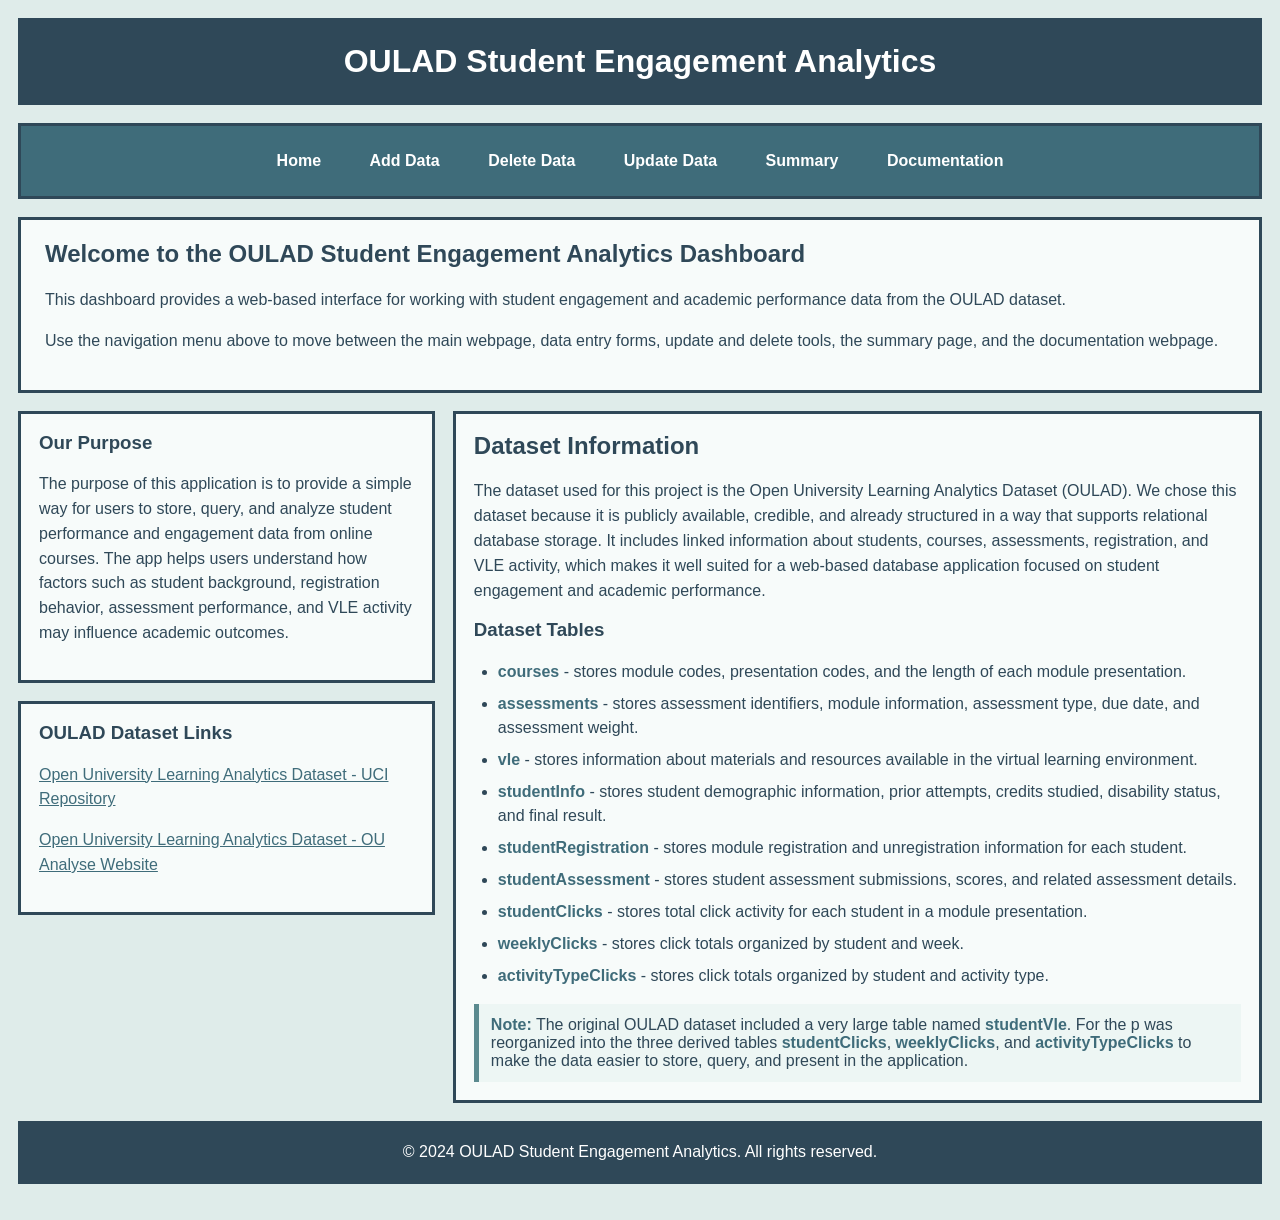
<file: index.html>
<!DOCTYPE html>
<html lang="en">
<head>
    <meta charset="UTF-8">
    <meta name="viewport" content="width=device-width, initial-scale=1.0">
    <title>OULAD Student Engagement Analytics</title>
    <link rel="stylesheet" href="style.css">
</head>
<body>
    <header>
        <h1>OULAD Student Engagement Analytics</h1>
    </header>

    <nav>
        <a href="index.html">Home</a>
        <a href="add.html">Add Data</a>
        <a href="delete.html">Delete Data</a>
        <a href="update.html">Update Data</a>
        <a href="summary.html">Summary</a>
        <a href="docs.html">Documentation</a>
    </nav>

    <main>
        <h2>Welcome to the OULAD Student Engagement Analytics Dashboard</h2>
        <p>This dashboard provides a web-based interface for working with student engagement and academic performance data from the OULAD dataset.</p>
        <p>Use the navigation menu above to move between the main webpage, data entry forms, update and delete tools, the summary page, and the documentation webpage.</p>
    </main>

    <div class="main-content">
        <div class="left">
            <div class="box">
                <h3>Our Purpose</h3>
                <p>The purpose of this application is to provide a simple way for users to store, query, and analyze student performance and engagement data from online courses. The app helps users understand how factors such as student background, registration behavior, assessment performance, and VLE activity may influence academic outcomes.</p>
            </div>

            <div class="box">
                <h3>OULAD Dataset Links</h3>
                <p><a href="https://archive.ics.uci.edu/dataset/349/open+university+learning+analytics+dataset">Open University Learning Analytics Dataset - UCI Repository</a></p>
                <p><a href="https://analyse.kmi.open.ac.uk/open-dataset">Open University Learning Analytics Dataset - OU Analyse Website</a></p>
            </div>
        </div>

        <div class="right">
            <div class="box big">
                <h2>Dataset Information</h2>
                <p>The dataset used for this project is the Open University Learning Analytics Dataset (OULAD). We chose this dataset because it is publicly available, credible, and already structured in a way that supports relational database storage. It includes linked information about students, courses, assessments, registration, and VLE activity, which makes it well suited for a web-based database application focused on student engagement and academic performance.</p>

                <h3>Dataset Tables</h3>
                <ul>
                    <li><strong>courses</strong> - stores module codes, presentation codes, and the length of each module presentation.</li>
                    <li><strong>assessments</strong> - stores assessment identifiers, module information, assessment type, due date, and assessment weight.</li>
                    <li><strong>vle</strong> - stores information about materials and resources available in the virtual learning environment.</li>
                    <li><strong>studentInfo</strong> - stores student demographic information, prior attempts, credits studied, disability status, and final result.</li>
                    <li><strong>studentRegistration</strong> - stores module registration and unregistration information for each student.</li>
                    <li><strong>studentAssessment</strong> - stores student assessment submissions, scores, and related assessment details.</li>
                    <li><strong>studentClicks</strong> - stores total click activity for each student in a module presentation.</li>
                    <li><strong>weeklyClicks</strong> - stores click totals organized by student and week.</li>
                    <li><strong>activityTypeClicks</strong> - stores click totals organized by student and activity type.</li>
                </ul>

                <div class="note">
                    <strong>Note:</strong> The original OULAD dataset included a very large table named <strong>studentVle</strong>. For the p was reorganized into the three derived tables <strong>studentClicks</strong>, <strong>weeklyClicks</strong>, and <strong>activityTypeClicks</strong> to make the data easier to store, query, and present in the application.
                </div>
            </div>
        </div>
    </div>

    <footer>
        <p>&copy; 2024 OULAD Student Engagement Analytics. All rights reserved.</p>
    </footer>
</body>
</html>
</file>
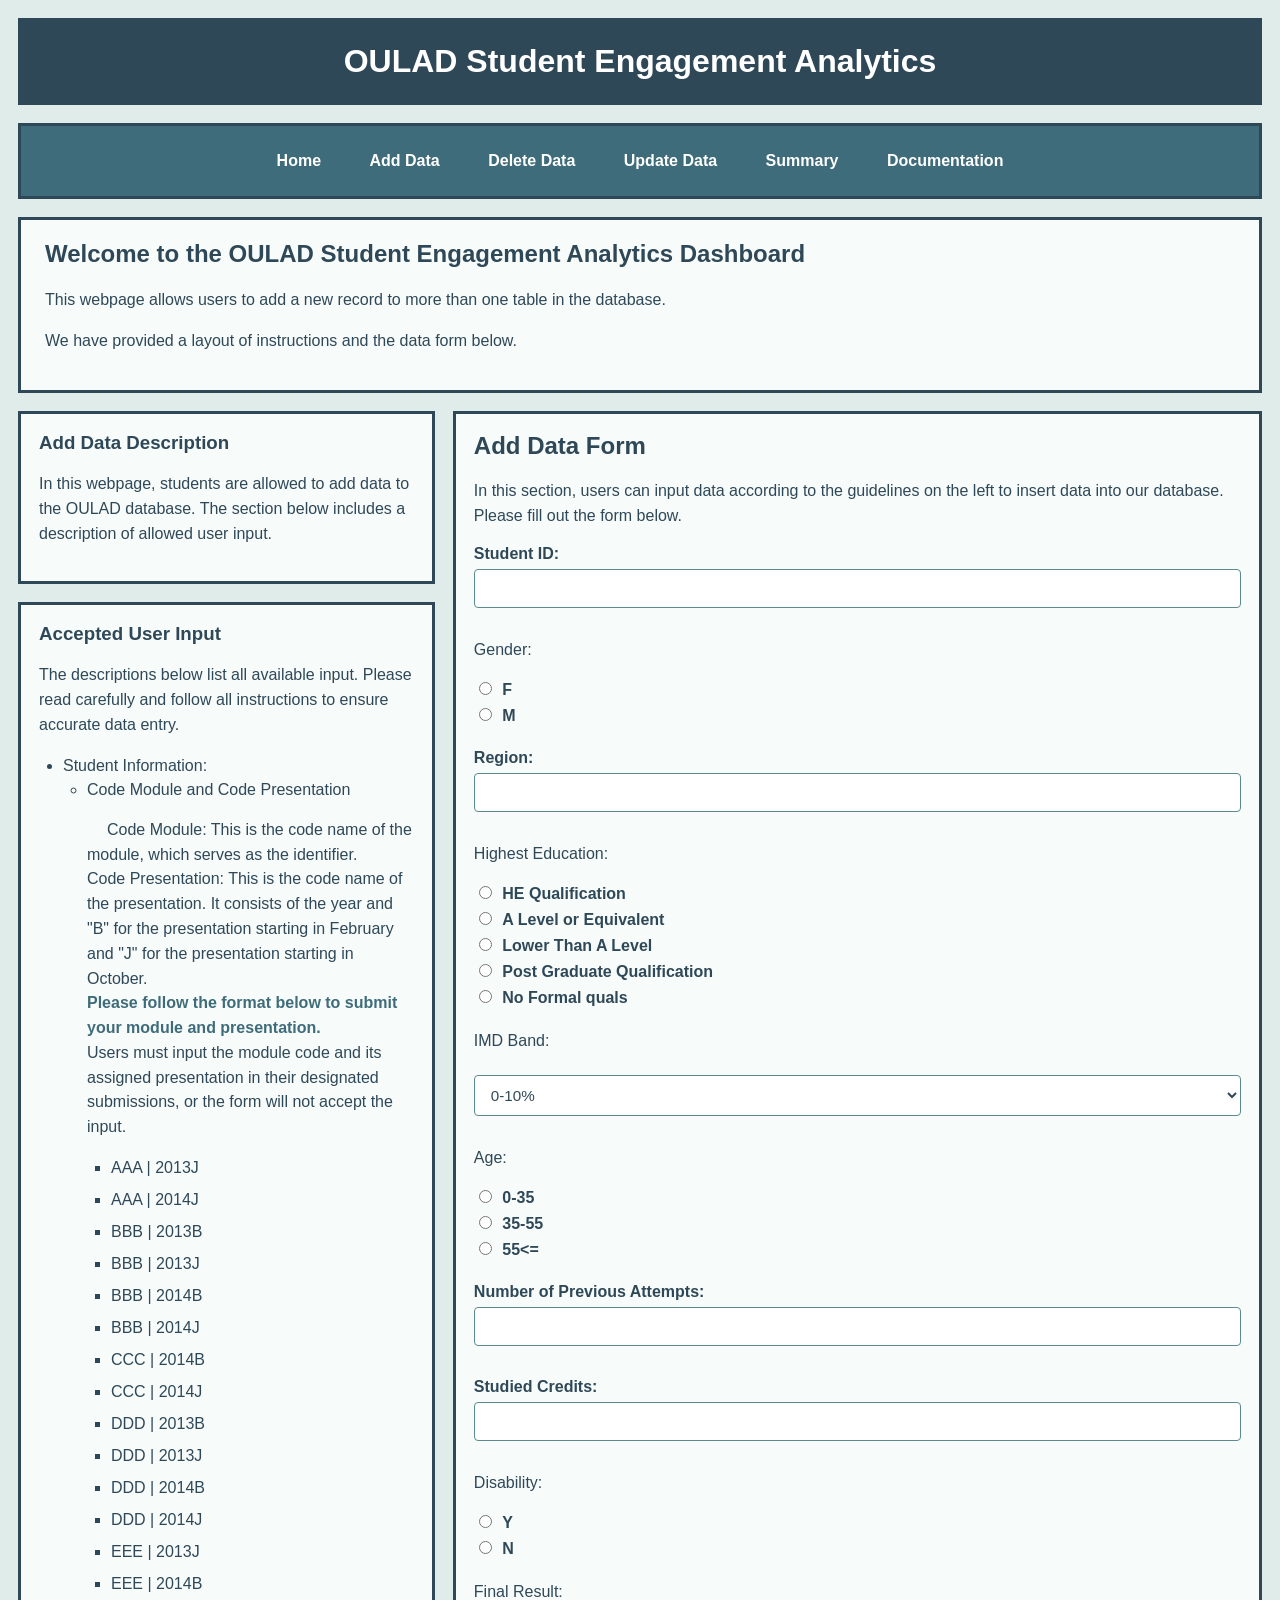
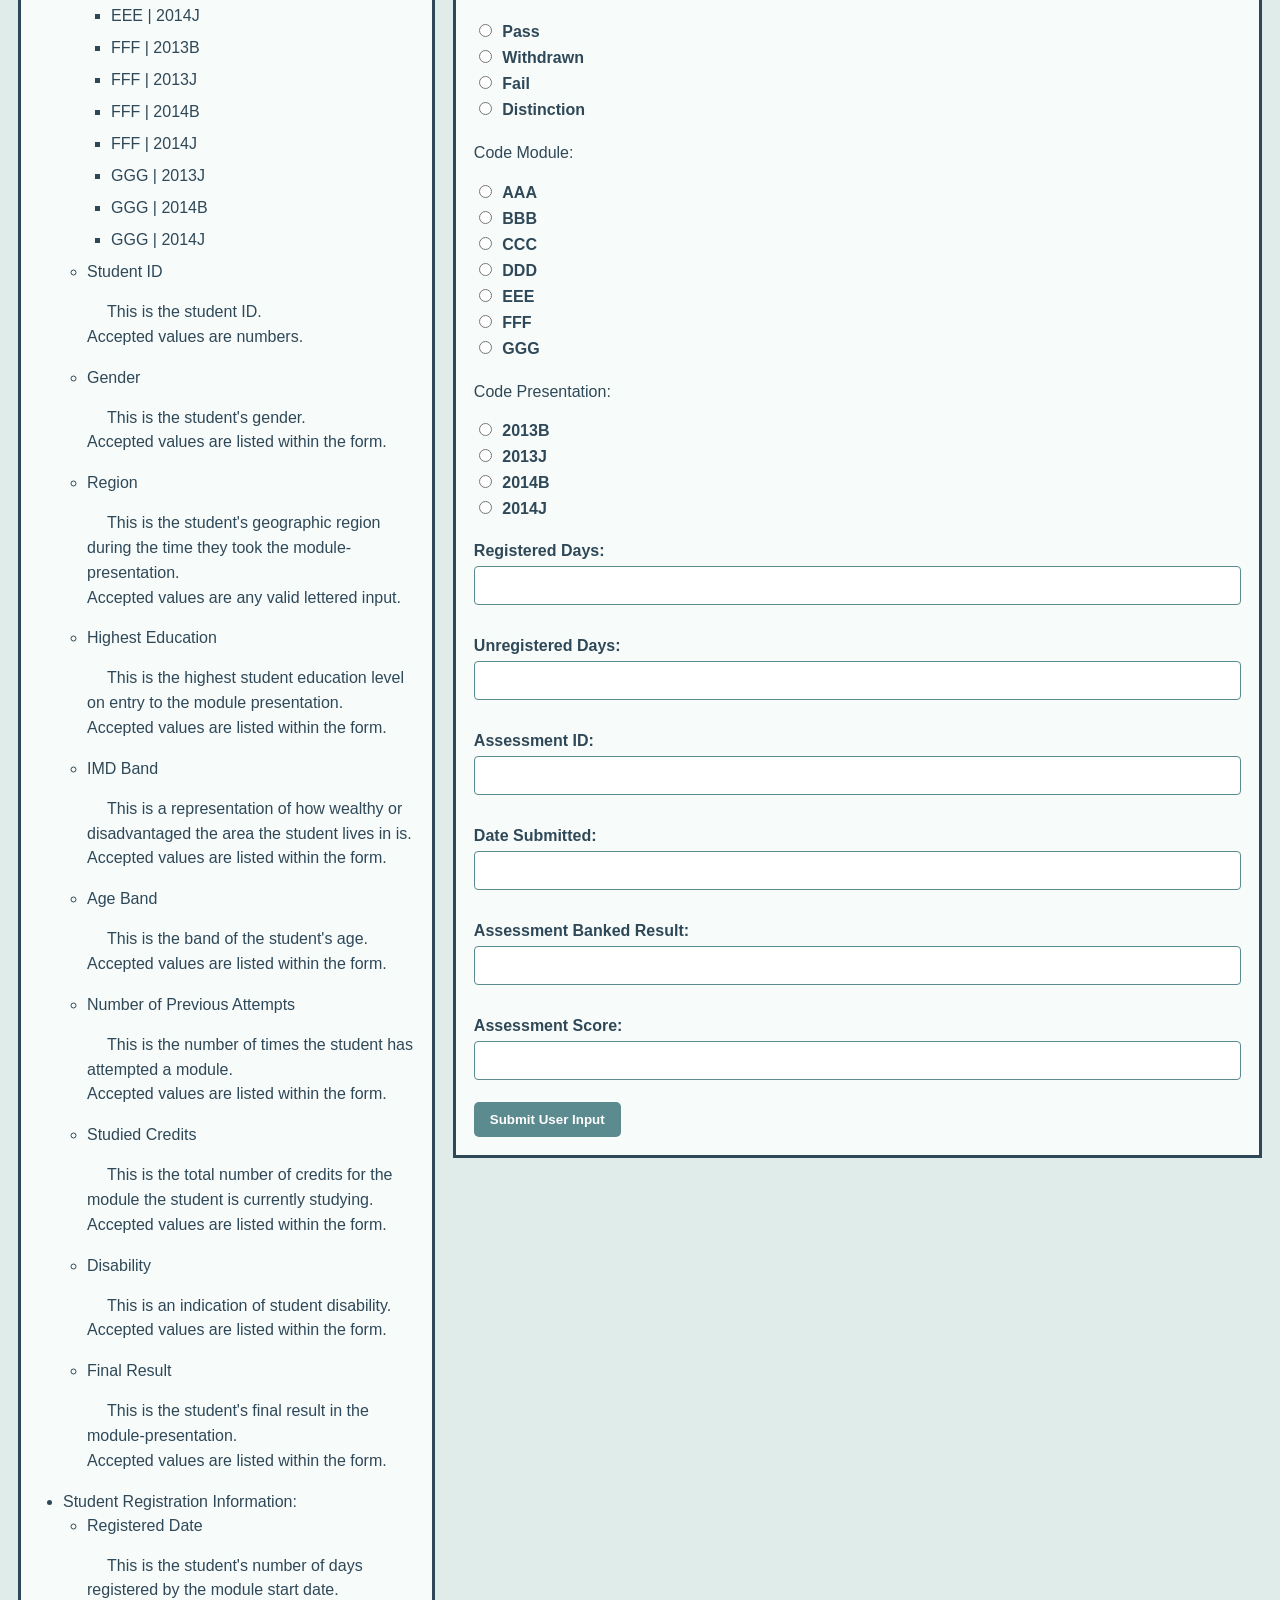
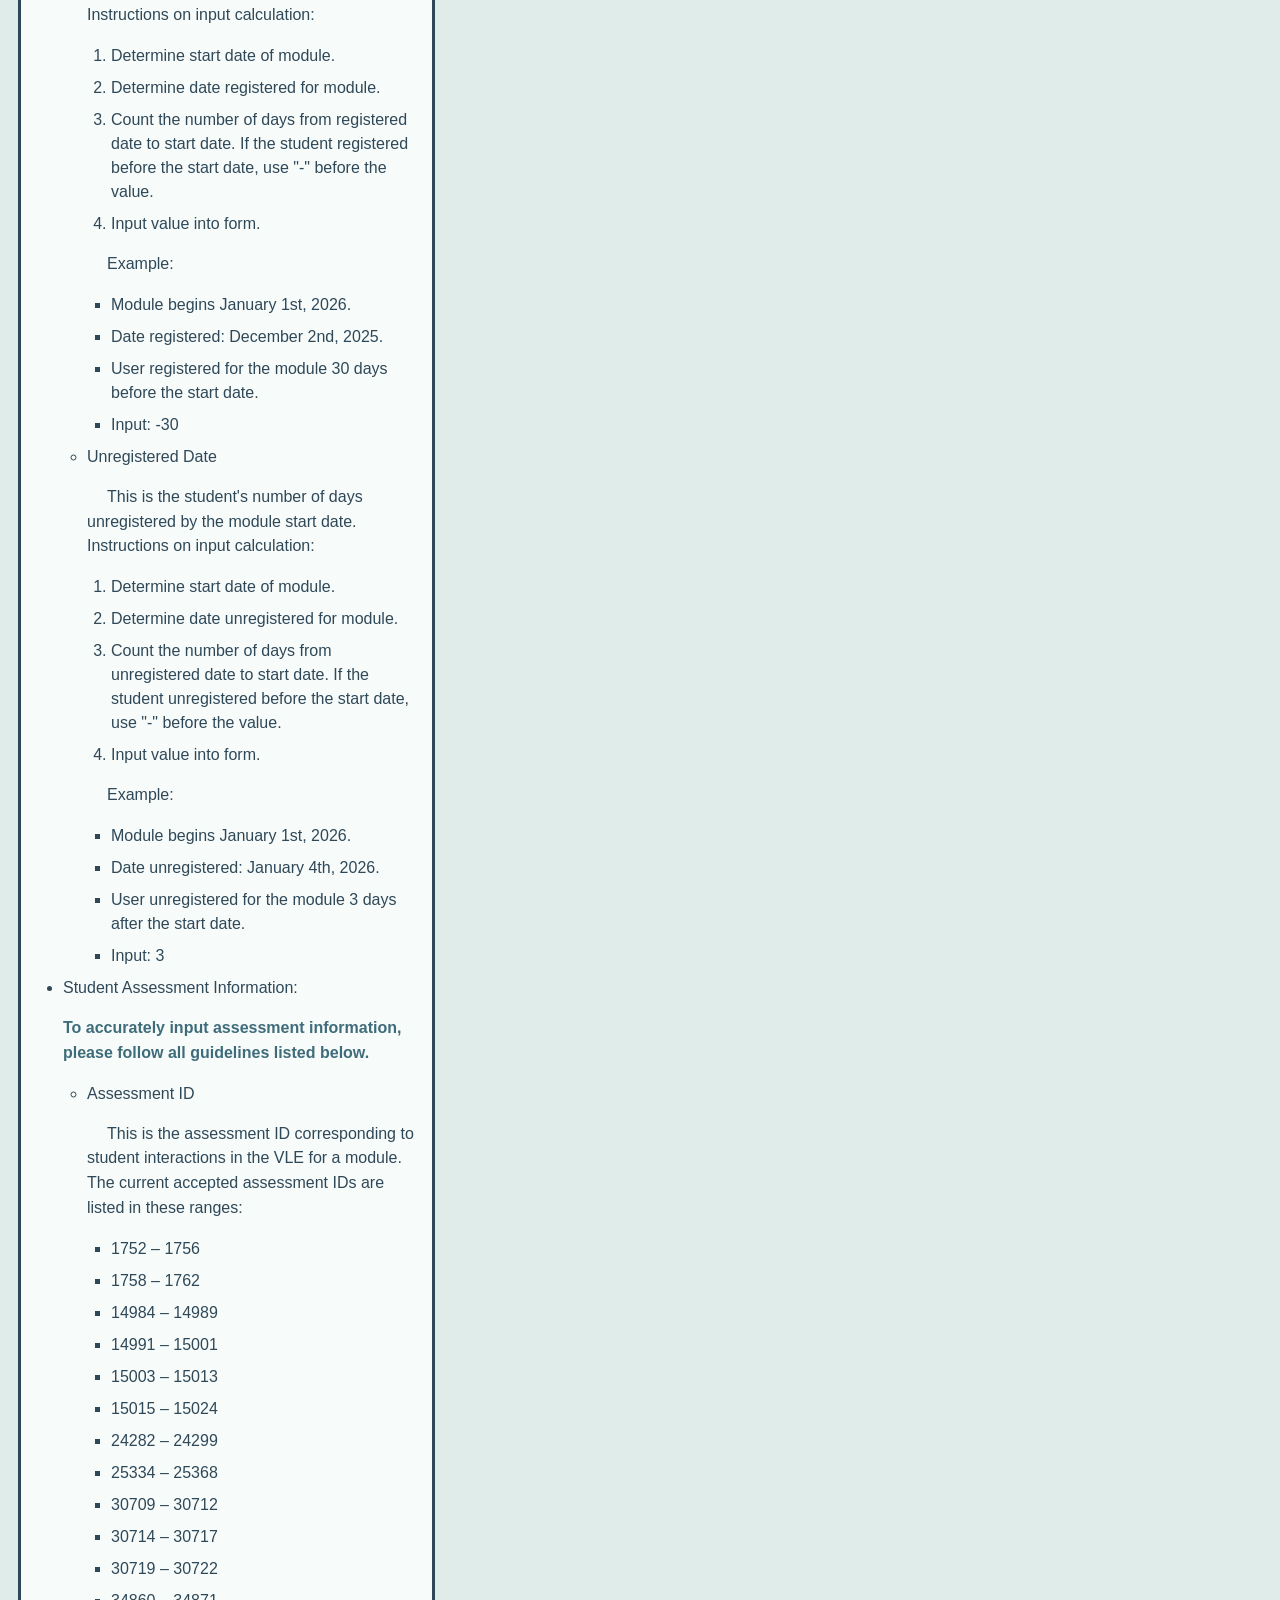
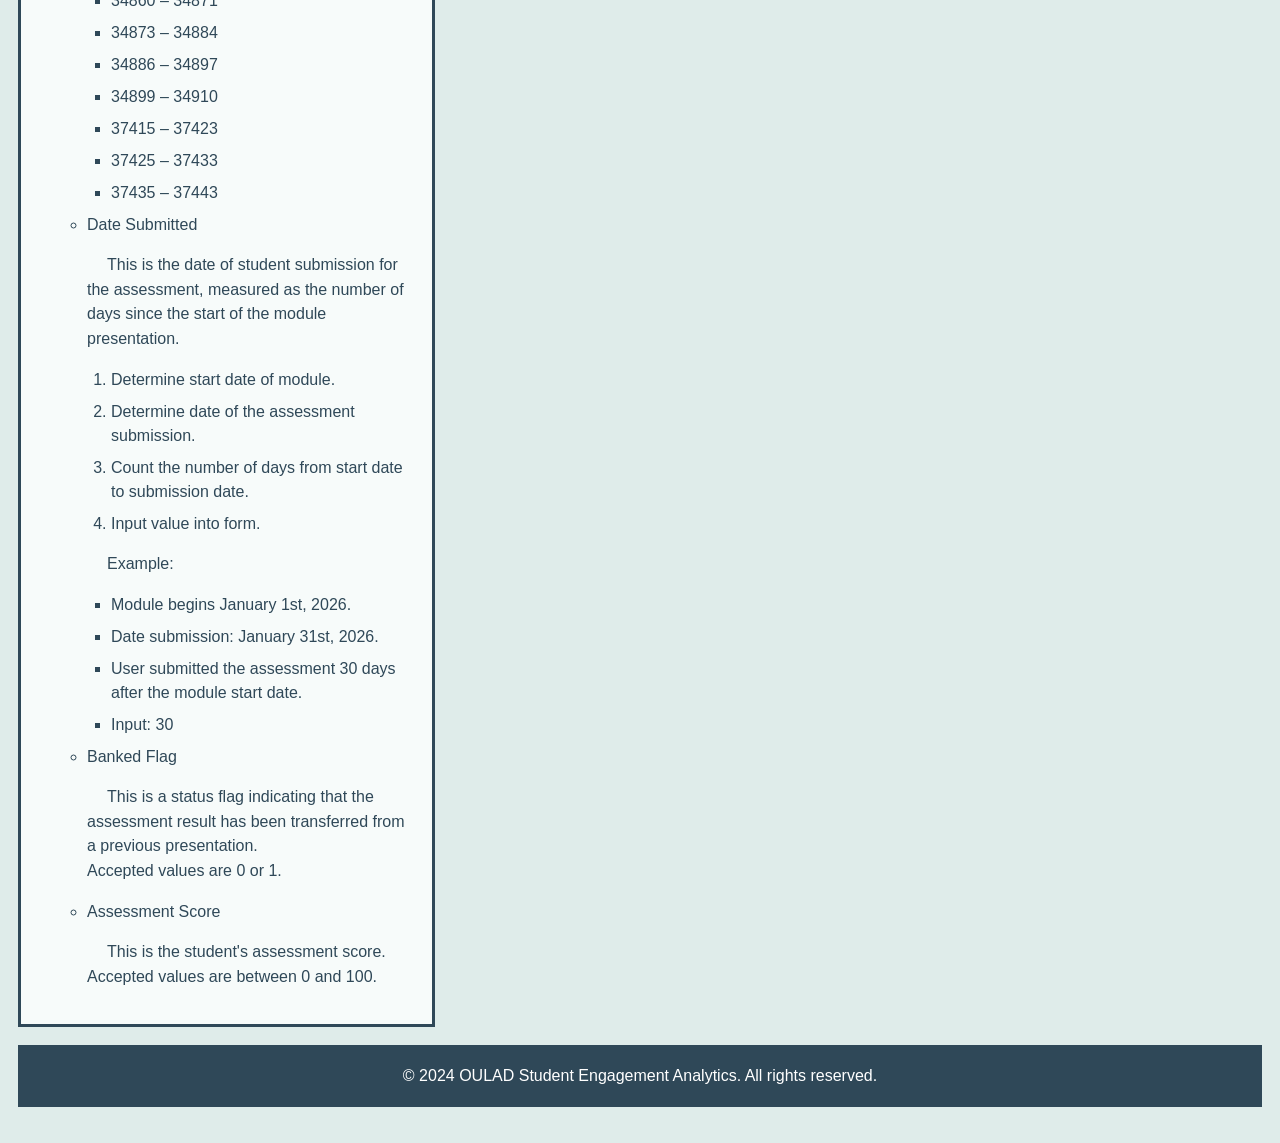
<file: add.html>
<!DOCTYPE html>
<html lang="en">
<head>
    <meta charset="UTF-8">
    <meta name="viewport" content="width=device-width, initial-scale=1.0">
    <title>Add Data - OULAD</title>
    <link rel="stylesheet" href="style.css">
</head>
<body>
    <header>
        <h1>OULAD Student Engagement Analytics</h1>
    </header>

    <nav>
        <a href="index.html">Home</a>
        <a href="add.html">Add Data</a>
        <a href="delete.html">Delete Data</a>
        <a href="update.html">Update Data</a>
        <a href="summary.html">Summary</a>
        <a href="docs.html">Documentation</a>
    </nav>

    <main>
        <h2>Welcome to the OULAD Student Engagement Analytics Dashboard</h2>
        <p>This webpage allows users to add a new record to more than one table in the database.</p>
        <p>We have provided a layout of instructions and the data form below.</p>
    </main>

    <div class="main-content">
        <div class="left">
            <div class="box">
                <h3>Add Data Description</h3>
                <p>In this webpage, students are allowed to add data to the OULAD database. The section below includes a description of allowed user input.</p>
            </div>

            <div class="box">
                <h3>Accepted User Input</h3>
                <p>The descriptions below list all available input. Please read carefully and follow all instructions to ensure accurate data entry.</p>

                <ul>
                    <li>Student Information:
                        <ul>
                            <li>Code Module and Code Presentation
                                <p style="text-indent: 20px;">
                                    Code Module: This is the code name of the module, which serves as the identifier.<br>
                                    Code Presentation: This is the code name of the presentation. It consists of the year and "B" for the presentation starting in February and "J" for the presentation starting in October.<br>
                                    <strong>Please follow the format below to submit your module and presentation.</strong><br>
                                    Users must input the module code and its assigned presentation in their designated submissions, or the form will not accept the input.
                                </p>
                                <ul>
                                    <li>AAA | 2013J</li>
                                    <li>AAA | 2014J</li>
                                    <li>BBB | 2013B</li>
                                    <li>BBB | 2013J</li>
                                    <li>BBB | 2014B</li>
                                    <li>BBB | 2014J</li>
                                    <li>CCC | 2014B</li>
                                    <li>CCC | 2014J</li>
                                    <li>DDD | 2013B</li>
                                    <li>DDD | 2013J</li>
                                    <li>DDD | 2014B</li>
                                    <li>DDD | 2014J</li>
                                    <li>EEE | 2013J</li>
                                    <li>EEE | 2014B</li>
                                    <li>EEE | 2014J</li>
                                    <li>FFF | 2013B</li>
                                    <li>FFF | 2013J</li>
                                    <li>FFF | 2014B</li>
                                    <li>FFF | 2014J</li>
                                    <li>GGG | 2013J</li>
                                    <li>GGG | 2014B</li>
                                    <li>GGG | 2014J</li>
                                </ul>
                            </li>

                            <li>Student ID
                                <p style="text-indent: 20px;">This is the student ID.<br>Accepted values are numbers.</p>
                            </li>

                            <li>Gender
                                <p style="text-indent: 20px;">This is the student's gender.<br>Accepted values are listed within the form.</p>
                            </li>

                            <li>Region
                                <p style="text-indent: 20px;">This is the student's geographic region during the time they took the module-presentation.<br>Accepted values are any valid lettered input.</p>
                            </li>

                            <li>Highest Education
                                <p style="text-indent: 20px;">This is the highest student education level on entry to the module presentation.<br>Accepted values are listed within the form.</p>
                            </li>

                            <li>IMD Band
                                <p style="text-indent: 20px;">This is a representation of how wealthy or disadvantaged the area the student lives in is.<br>Accepted values are listed within the form.</p>
                            </li>

                            <li>Age Band
                                <p style="text-indent: 20px;">This is the band of the student's age.<br>Accepted values are listed within the form.</p>
                            </li>

                            <li>Number of Previous Attempts
                                <p style="text-indent: 20px;">This is the number of times the student has attempted a module.<br>Accepted values are listed within the form.</p>
                            </li>

                            <li>Studied Credits
                                <p style="text-indent: 20px;">This is the total number of credits for the module the student is currently studying.<br>Accepted values are listed within the form.</p>
                            </li>

                            <li>Disability
                                <p style="text-indent: 20px;">This is an indication of student disability.<br>Accepted values are listed within the form.</p>
                            </li>

                            <li>Final Result
                                <p style="text-indent: 20px;">This is the student's final result in the module-presentation.<br>Accepted values are listed within the form.</p>
                            </li>
                        </ul>
                    </li>

                    <li>Student Registration Information:
                        <ul>
                            <li>Registered Date
                                <p style="text-indent: 20px;">
                                    This is the student's number of days registered by the module start date.<br>
                                    Instructions on input calculation:
                                </p>
                                <ol>
                                    <li>Determine start date of module.</li>
                                    <li>Determine date registered for module.</li>
                                    <li>Count the number of days from registered date to start date. If the student registered before the start date, use "-" before the value.</li>
                                    <li>Input value into form.</li>
                                </ol>
                                <p style="text-indent: 20px;">Example:</p>
                                <ul>
                                    <li>Module begins January 1st, 2026.</li>
                                    <li>Date registered: December 2nd, 2025.</li>
                                    <li>User registered for the module 30 days before the start date.</li>
                                    <li>Input: -30</li>
                                </ul>
                            </li>

                            <li>Unregistered Date
                                <p style="text-indent: 20px;">
                                    This is the student's number of days unregistered by the module start date.<br>
                                    Instructions on input calculation:
                                </p>
                                <ol>
                                    <li>Determine start date of module.</li>
                                    <li>Determine date unregistered for module.</li>
                                    <li>Count the number of days from unregistered date to start date. If the student unregistered before the start date, use "-" before the value.</li>
                                    <li>Input value into form.</li>
                                </ol>
                                <p style="text-indent: 20px;">Example:</p>
                                <ul>
                                    <li>Module begins January 1st, 2026.</li>
                                    <li>Date unregistered: January 4th, 2026.</li>
                                    <li>User unregistered for the module 3 days after the start date.</li>
                                    <li>Input: 3</li>
                                </ul>
                            </li>
                        </ul>
                    </li>

                    <li>Student Assessment Information:
                        <p><strong>To accurately input assessment information, please follow all guidelines listed below.</strong></p>
                        <ul>
                            <li>Assessment ID
                                <p style="text-indent: 20px;">This is the assessment ID corresponding to student interactions in the VLE for a module.<br>The current accepted assessment IDs are listed in these ranges:</p>
                                <ul>
                                    <li>1752 – 1756</li>
                                    <li>1758 – 1762</li>
                                    <li>14984 – 14989</li>
                                    <li>14991 – 15001</li>
                                    <li>15003 – 15013</li>
                                    <li>15015 – 15024</li>
                                    <li>24282 – 24299</li>
                                    <li>25334 – 25368</li>
                                    <li>30709 – 30712</li>
                                    <li>30714 – 30717</li>
                                    <li>30719 – 30722</li>
                                    <li>34860 – 34871</li>
                                    <li>34873 – 34884</li>
                                    <li>34886 – 34897</li>
                                    <li>34899 – 34910</li>
                                    <li>37415 – 37423</li>
                                    <li>37425 – 37433</li>
                                    <li>37435 – 37443</li>
                                </ul>
                            </li>

                            <li>Date Submitted
                                <p style="text-indent: 20px;">This is the date of student submission for the assessment, measured as the number of days since the start of the module presentation.</p>
                                <ol>
                                    <li>Determine start date of module.</li>
                                    <li>Determine date of the assessment submission.</li>
                                    <li>Count the number of days from start date to submission date.</li>
                                    <li>Input value into form.</li>
                                </ol>
                                <p style="text-indent: 20px;">Example:</p>
                                <ul>
                                    <li>Module begins January 1st, 2026.</li>
                                    <li>Date submission: January 31st, 2026.</li>
                                    <li>User submitted the assessment 30 days after the module start date.</li>
                                    <li>Input: 30</li>
                                </ul>
                            </li>

                            <li>Banked Flag
                                <p style="text-indent: 20px;">This is a status flag indicating that the assessment result has been transferred from a previous presentation.<br>Accepted values are 0 or 1.</p>
                            </li>

                            <li>Assessment Score
                                <p style="text-indent: 20px;">This is the student's assessment score.<br>Accepted values are between 0 and 100.</p>
                            </li>
                        </ul>
                    </li>
                </ul>
            </div>
        </div>

        <div class="right">
            <div class="box big">
                <h2>Add Data Form</h2>
                <p>In this section, users can input data according to the guidelines on the left to insert data into our database. Please fill out the form below.</p>

                <form id="addForm" action="add.php" method="POST">
                    <label for="id_student">Student ID:</label>
                    <input type="text" id="id_student" name="id_student">

                    <p>Gender:</p>
                    <input type="radio" id="female" name="gender" value="F">
                    <label for="female">F</label><br>
                    <input type="radio" id="male" name="gender" value="M">
                    <label for="male">M</label><br>

                    <br>

                    <label for="region">Region:</label>
                    <input type="text" id="region" name="region">

                    <p>Highest Education:</p>
                    <input type="radio" id="HEQual" name="highest_education" value="HE Qualification">
                    <label for="HEQual">HE Qualification</label><br>
                    <input type="radio" id="AboveALvl" name="highest_education" value="A Level or Equivalent">
                    <label for="AboveALvl">A Level or Equivalent</label><br>
                    <input type="radio" id="BelowALvl" name="highest_education" value="Lower Than A Level">
                    <label for="BelowALvl">Lower Than A Level</label><br>
                    <input type="radio" id="PostGrad" name="highest_education" value="Post Graduate Qualification">
                    <label for="PostGrad">Post Graduate Qualification</label><br>
                    <input type="radio" id="NoQual" name="highest_education" value="No Formal quals">
                    <label for="NoQual">No Formal quals</label><br>

                    <p>IMD Band:</p>
                    <select name="imd_band">
                        <option value="0-10%">0-10%</option>
                        <option value="10-20%">10-20%</option>
                        <option value="20-30%">20-30%</option>
                        <option value="30-40%">30-40%</option>
                        <option value="40-50%">40-50%</option>
                        <option value="50-60%">50-60%</option>
                        <option value="60-70%">60-70%</option>
                        <option value="70-80%">70-80%</option>
                        <option value="80-90%">80-90%</option>
                        <option value="90-100%">90-100%</option>
                        <option value="">Unknown</option>
                    </select>

                    <p>Age:</p>
                    <input type="radio" id="under35" name="age_band" value="0-35">
                    <label for="under35">0-35</label><br>
                    <input type="radio" id="35to55" name="age_band" value="35-55">
                    <label for="35to55">35-55</label><br>
                    <input type="radio" id="over55" name="age_band" value="55<=">
                    <label for="over55">55&lt;=</label><br>

                    <br>

                    <label for="num_of_prev_attempts">Number of Previous Attempts:</label>
                    <input type="text" id="num_of_prev_attempts" name="num_of_prev_attempts"><br>

                    <br>

                    <label for="studiedCredits">Studied Credits:</label>
                    <input type="text" id="studiedCredits" name="studied_credits">

                    <p>Disability:</p>
                    <input type="radio" id="yes" name="disability" value="Y">
                    <label for="yes">Y</label><br>
                    <input type="radio" id="no" name="disability" value="N">
                    <label for="no">N</label><br>

                    <p>Final Result:</p>
                    <input type="radio" id="pass" name="final_result" value="Pass">
                    <label for="pass">Pass</label><br>
                    <input type="radio" id="withdrawn" name="final_result" value="Withdrawn">
                    <label for="withdrawn">Withdrawn</label><br>
                    <input type="radio" id="fail" name="final_result" value="Fail">
                    <label for="fail">Fail</label><br>
                    <input type="radio" id="distinction" name="final_result" value="Distinction">
                    <label for="distinction">Distinction</label>

                    <p>Code Module:</p>
                    <input type="radio" id="AAA" name="code_module" value="AAA">
                    <label for="AAA">AAA</label><br>
                    <input type="radio" id="BBB" name="code_module" value="BBB">
                    <label for="BBB">BBB</label><br>
                    <input type="radio" id="CCC" name="code_module" value="CCC">
                    <label for="CCC">CCC</label><br>
                    <input type="radio" id="DDD" name="code_module" value="DDD">
                    <label for="DDD">DDD</label><br>
                    <input type="radio" id="EEE" name="code_module" value="EEE">
                    <label for="EEE">EEE</label><br>
                    <input type="radio" id="FFF" name="code_module" value="FFF">
                    <label for="FFF">FFF</label><br>
                    <input type="radio" id="GGG" name="code_module" value="GGG">
                    <label for="GGG">GGG</label>

                    <p>Code Presentation:</p>
                    <input type="radio" id="2013B" name="code_presentation" value="2013B">
                    <label for="2013B">2013B</label><br>
                    <input type="radio" id="2013J" name="code_presentation" value="2013J">
                    <label for="2013J">2013J</label><br>
                    <input type="radio" id="2014B" name="code_presentation" value="2014B">
                    <label for="2014B">2014B</label><br>
                    <input type="radio" id="2014J" name="code_presentation" value="2014J">
                    <label for="2014J">2014J</label><br>

                    <br>

                    <label for="date_registration">Registered Days:</label>
                    <input type="text" id="date_registration" name="date_registration"><br>

                    <br>

                    <label for="date_unregistration">Unregistered Days:</label>
                    <input type="text" id="date_unregistration" name="date_unregistration"><br>

                    <br>

                    <label for="id_assessment">Assessment ID:</label>
                    <input type="text" id="id_assessment" name="id_assessment"><br>

                    <br>

                    <label for="date_submitted">Date Submitted:</label>
                    <input type="text" id="date_submitted" name="date_submitted"><br>

                    <br>

                    <label for="is_banked">Assessment Banked Result:</label>
                    <input type="text" id="is_banked" name="is_banked"><br>

                    <br>

                    <label for="score">Assessment Score:</label>
                    <input type="text" id="score" name="score"><br>

                    <button type="submit">Submit User Input</button><br>
                </form>
            </div>
        </div>
    </div>

    <footer>
        <p>&copy; 2024 OULAD Student Engagement Analytics. All rights reserved.</p>
    </footer>

    <div id="popupOverlay" class="popup-overlay">
        <div class="popup-box">
            <h3>Submission Status</h3>
            <p id="popupMessage"></p>
            <button type="button" onclick="closePopup()">Close</button>
        </div>
    </div>

    <script src="script.js"></script>
</body>
</html>
</file>
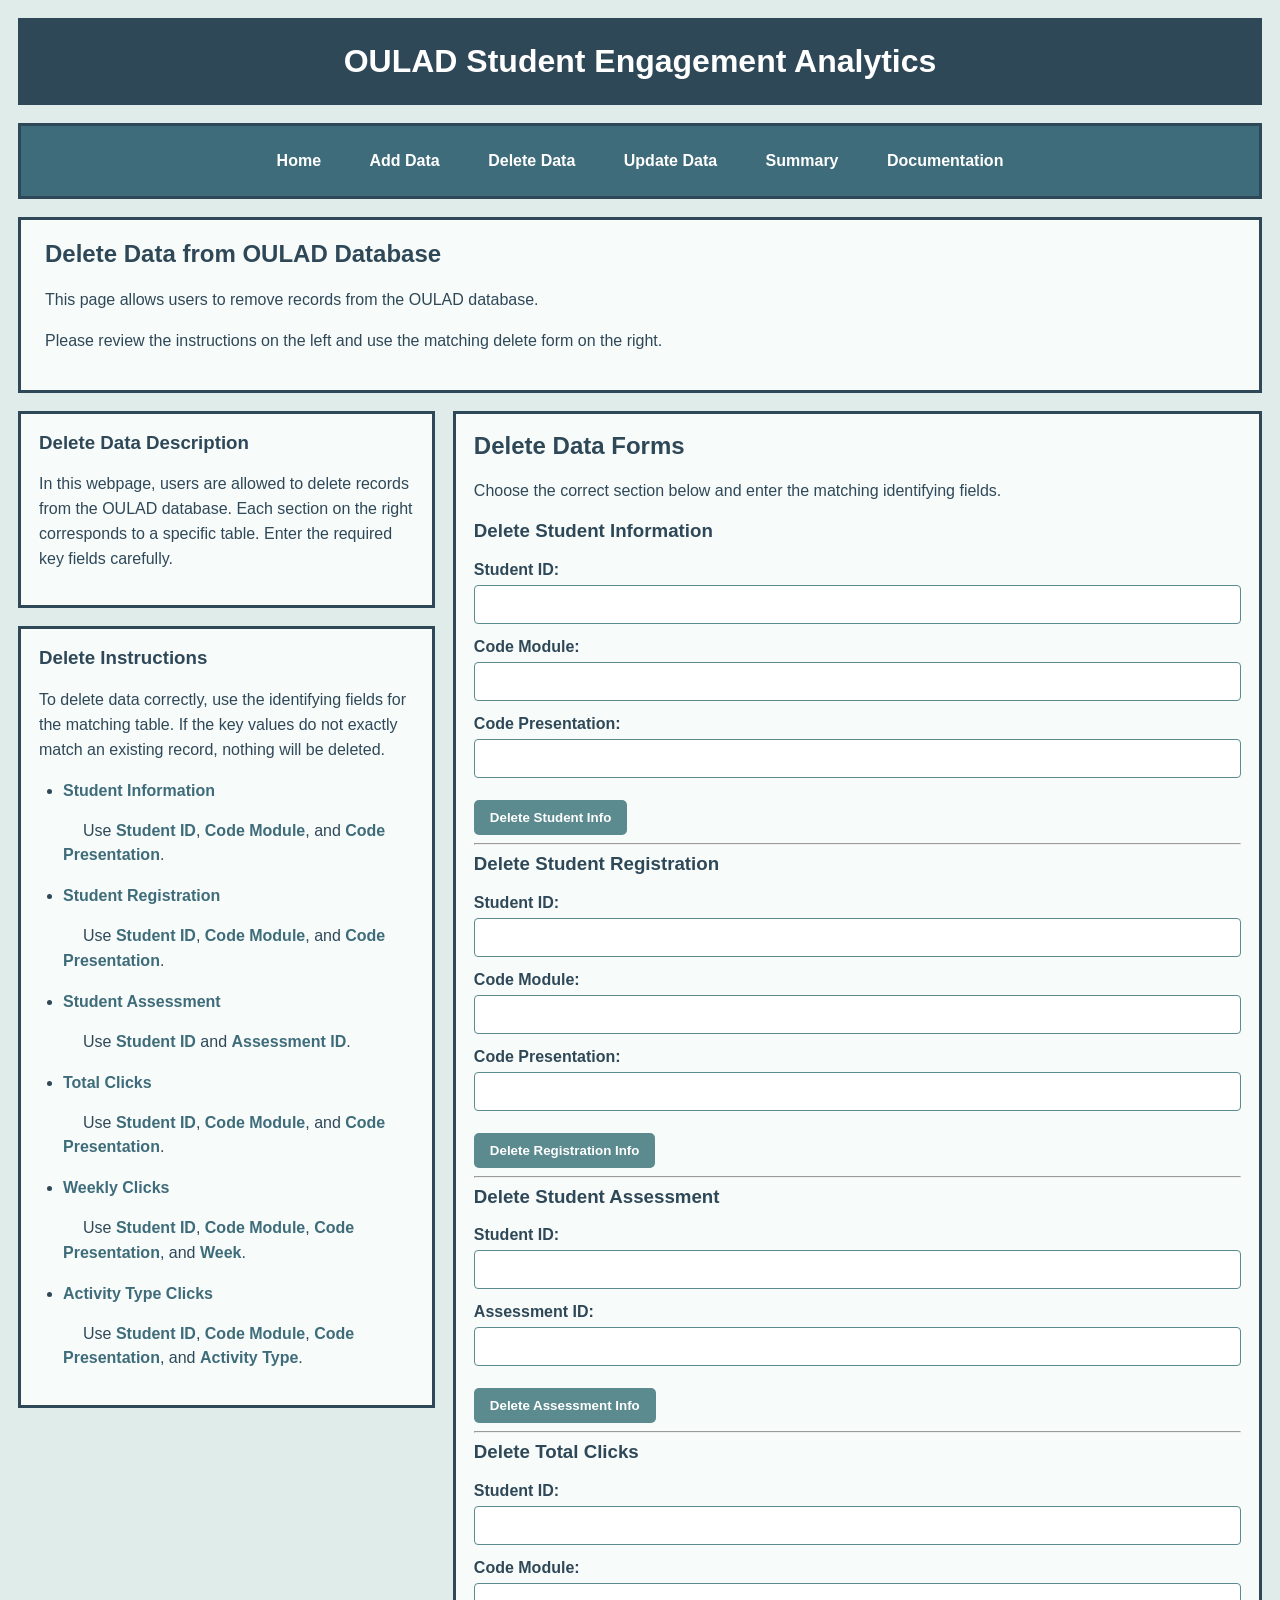
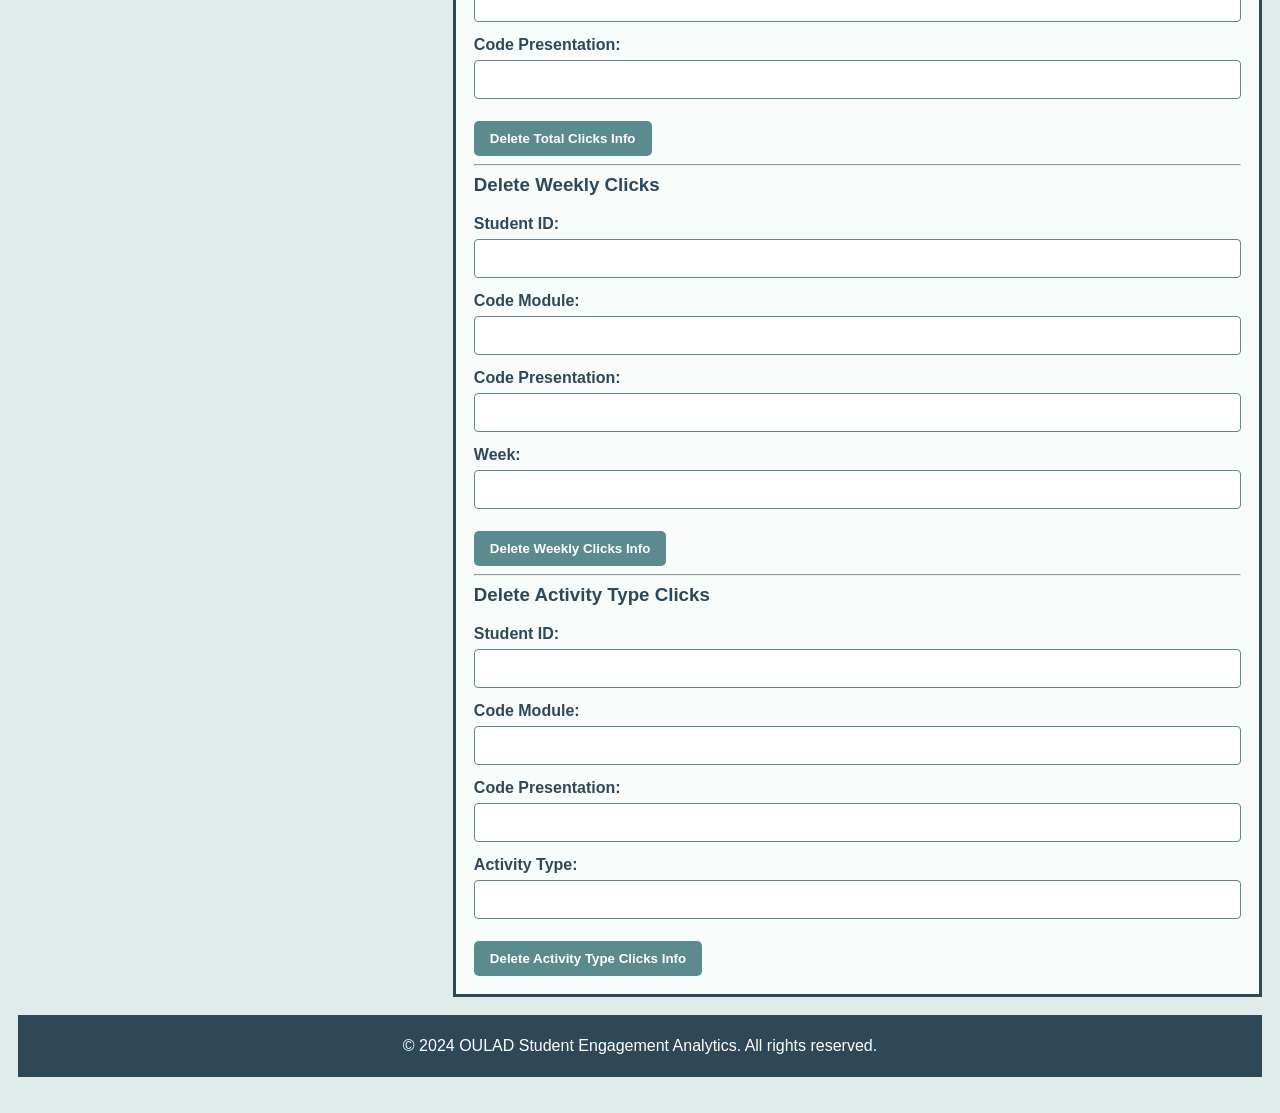
<file: delete.html>
<!DOCTYPE html>
<html lang="en">
<head>
  <meta charset="UTF-8" />
  <meta name="viewport" content="width=device-width, initial-scale=1.0" />
  <title>Delete Data - OULAD</title>
  <link rel="stylesheet" href="style.css" />
</head>
<body>
  <header>
    <h1>OULAD Student Engagement Analytics</h1>
  </header>

  <nav>
    <a href="index.html">Home</a>
    <a href="add.html">Add Data</a>
    <a href="delete.html">Delete Data</a>
    <a href="update.html">Update Data</a>
    <a href="summary.html">Summary</a>
    <a href="docs.html">Documentation</a>
  </nav>

  <main>
    <h2>Delete Data from OULAD Database</h2>
    <p>This page allows users to remove records from the OULAD database.</p>
    <p>Please review the instructions on the left and use the matching delete form on the right.</p>
  </main>

  <div class="main-content">
    <div class="left">
      <div class="box">
        <h3>Delete Data Description</h3>
        <p>
          In this webpage, users are allowed to delete records from the OULAD database.
          Each section on the right corresponds to a specific table. Enter the required key fields carefully.
        </p>
      </div>

      <div class="box">
        <h3>Delete Instructions</h3>
        <p>
          To delete data correctly, use the identifying fields for the matching table.
          If the key values do not exactly match an existing record, nothing will be deleted.
        </p>

        <ul>
          <li><strong>Student Information</strong>
            <p style="text-indent: 20px;">
              Use <strong>Student ID</strong>, <strong>Code Module</strong>, and <strong>Code Presentation</strong>.
            </p>
          </li>

          <li><strong>Student Registration</strong>
            <p style="text-indent: 20px;">
              Use <strong>Student ID</strong>, <strong>Code Module</strong>, and <strong>Code Presentation</strong>.
            </p>
          </li>

          <li><strong>Student Assessment</strong>
            <p style="text-indent: 20px;">
              Use <strong>Student ID</strong> and <strong>Assessment ID</strong>.
            </p>
          </li>

          <li><strong>Total Clicks</strong>
            <p style="text-indent: 20px;">
              Use <strong>Student ID</strong>, <strong>Code Module</strong>, and <strong>Code Presentation</strong>.
            </p>
          </li>

          <li><strong>Weekly Clicks</strong>
            <p style="text-indent: 20px;">
              Use <strong>Student ID</strong>, <strong>Code Module</strong>, <strong>Code Presentation</strong>, and <strong>Week</strong>.
            </p>
          </li>

          <li><strong>Activity Type Clicks</strong>
            <p style="text-indent: 20px;">
              Use <strong>Student ID</strong>, <strong>Code Module</strong>, <strong>Code Presentation</strong>, and <strong>Activity Type</strong>.
            </p>
          </li>
        </ul>
      </div>
    </div>

    <div class="right">
      <div class="box big">
        <h2>Delete Data Forms</h2>
        <p>Choose the correct section below and enter the matching identifying fields.</p>

        <h3>Delete Student Information</h3>
        <form id="deleteStudentForm" action="delete.php" method="POST">
          <input type="hidden" name="form_type" value="student">

          <label for="student_id_student">Student ID:</label>
          <input type="text" id="student_id_student" name="id_student" />

          <label for="student_code_module">Code Module:</label>
          <input type="text" id="student_code_module" name="code_module" />

          <label for="student_code_presentation">Code Presentation:</label>
          <input type="text" id="student_code_presentation" name="code_presentation" />

          <button type="submit">Delete Student Info</button>
        </form>

        <hr>

        <h3>Delete Student Registration</h3>
        <form id="deleteRegistrationForm" action="delete.php" method="POST">
          <input type="hidden" name="form_type" value="registration">

          <label for="registration_id_student">Student ID:</label>
          <input type="text" id="registration_id_student" name="id_student" />

          <label for="registration_code_module">Code Module:</label>
          <input type="text" id="registration_code_module" name="code_module" />

          <label for="registration_code_presentation">Code Presentation:</label>
          <input type="text" id="registration_code_presentation" name="code_presentation" />

          <button type="submit">Delete Registration Info</button>
        </form>

        <hr>

        <h3>Delete Student Assessment</h3>
        <form id="deleteAssessmentForm" action="delete.php" method="POST">
          <input type="hidden" name="form_type" value="assessment">

          <label for="assessment_id_student">Student ID:</label>
          <input type="text" id="assessment_id_student" name="id_student" />

          <label for="assessment_id_assessment">Assessment ID:</label>
          <input type="text" id="assessment_id_assessment" name="id_assessment" />

          <button type="submit">Delete Assessment Info</button>
        </form>

        <hr>

        <h3>Delete Total Clicks</h3>
        <form id="deleteTotalClicksForm" action="delete.php" method="POST">
          <input type="hidden" name="form_type" value="totalclicks">

          <label for="totalclicks_id_student">Student ID:</label>
          <input type="text" id="totalclicks_id_student" name="id_student" />

          <label for="totalclicks_code_module">Code Module:</label>
          <input type="text" id="totalclicks_code_module" name="code_module" />

          <label for="totalclicks_code_presentation">Code Presentation:</label>
          <input type="text" id="totalclicks_code_presentation" name="code_presentation" />

          <button type="submit">Delete Total Clicks Info</button>
        </form>

        <hr>

        <h3>Delete Weekly Clicks</h3>
        <form id="deleteWeeklyClicksForm" action="delete.php" method="POST">
          <input type="hidden" name="form_type" value="weeklyclicks">

          <label for="weeklyclicks_id_student">Student ID:</label>
          <input type="text" id="weeklyclicks_id_student" name="id_student" />

          <label for="weeklyclicks_code_module">Code Module:</label>
          <input type="text" id="weeklyclicks_code_module" name="code_module" />

          <label for="weeklyclicks_code_presentation">Code Presentation:</label>
          <input type="text" id="weeklyclicks_code_presentation" name="code_presentation" />

          <label for="week">Week:</label>
          <input type="text" id="week" name="week" />

          <button type="submit">Delete Weekly Clicks Info</button>
        </form>

        <hr>

        <h3>Delete Activity Type Clicks</h3>
        <form id="deleteActivityForm" action="delete.php" method="POST">
          <input type="hidden" name="form_type" value="activity">

          <label for="activity_id_student">Student ID:</label>
          <input type="text" id="activity_id_student" name="id_student" />

          <label for="activity_code_module">Code Module:</label>
          <input type="text" id="activity_code_module" name="code_module" />

          <label for="activity_code_presentation">Code Presentation:</label>
          <input type="text" id="activity_code_presentation" name="code_presentation" />

          <label for="activity_type">Activity Type:</label>
          <input type="text" id="activity_type" name="activity_type" />

          <button type="submit">Delete Activity Type Clicks Info</button>
        </form>
      </div>
    </div>
  </div>

  <footer>
    <p>&copy; 2024 OULAD Student Engagement Analytics. All rights reserved.</p>
  </footer>

  <div id="popupOverlay" class="popup-overlay">
    <div class="popup-box">
      <h3>Submission Status</h3>
      <p id="popupMessage"></p>
      <button type="button" onclick="closePopup()">Close</button>
    </div>
  </div>

  <script src="script.js"></script>
</body>
</html>
</file>
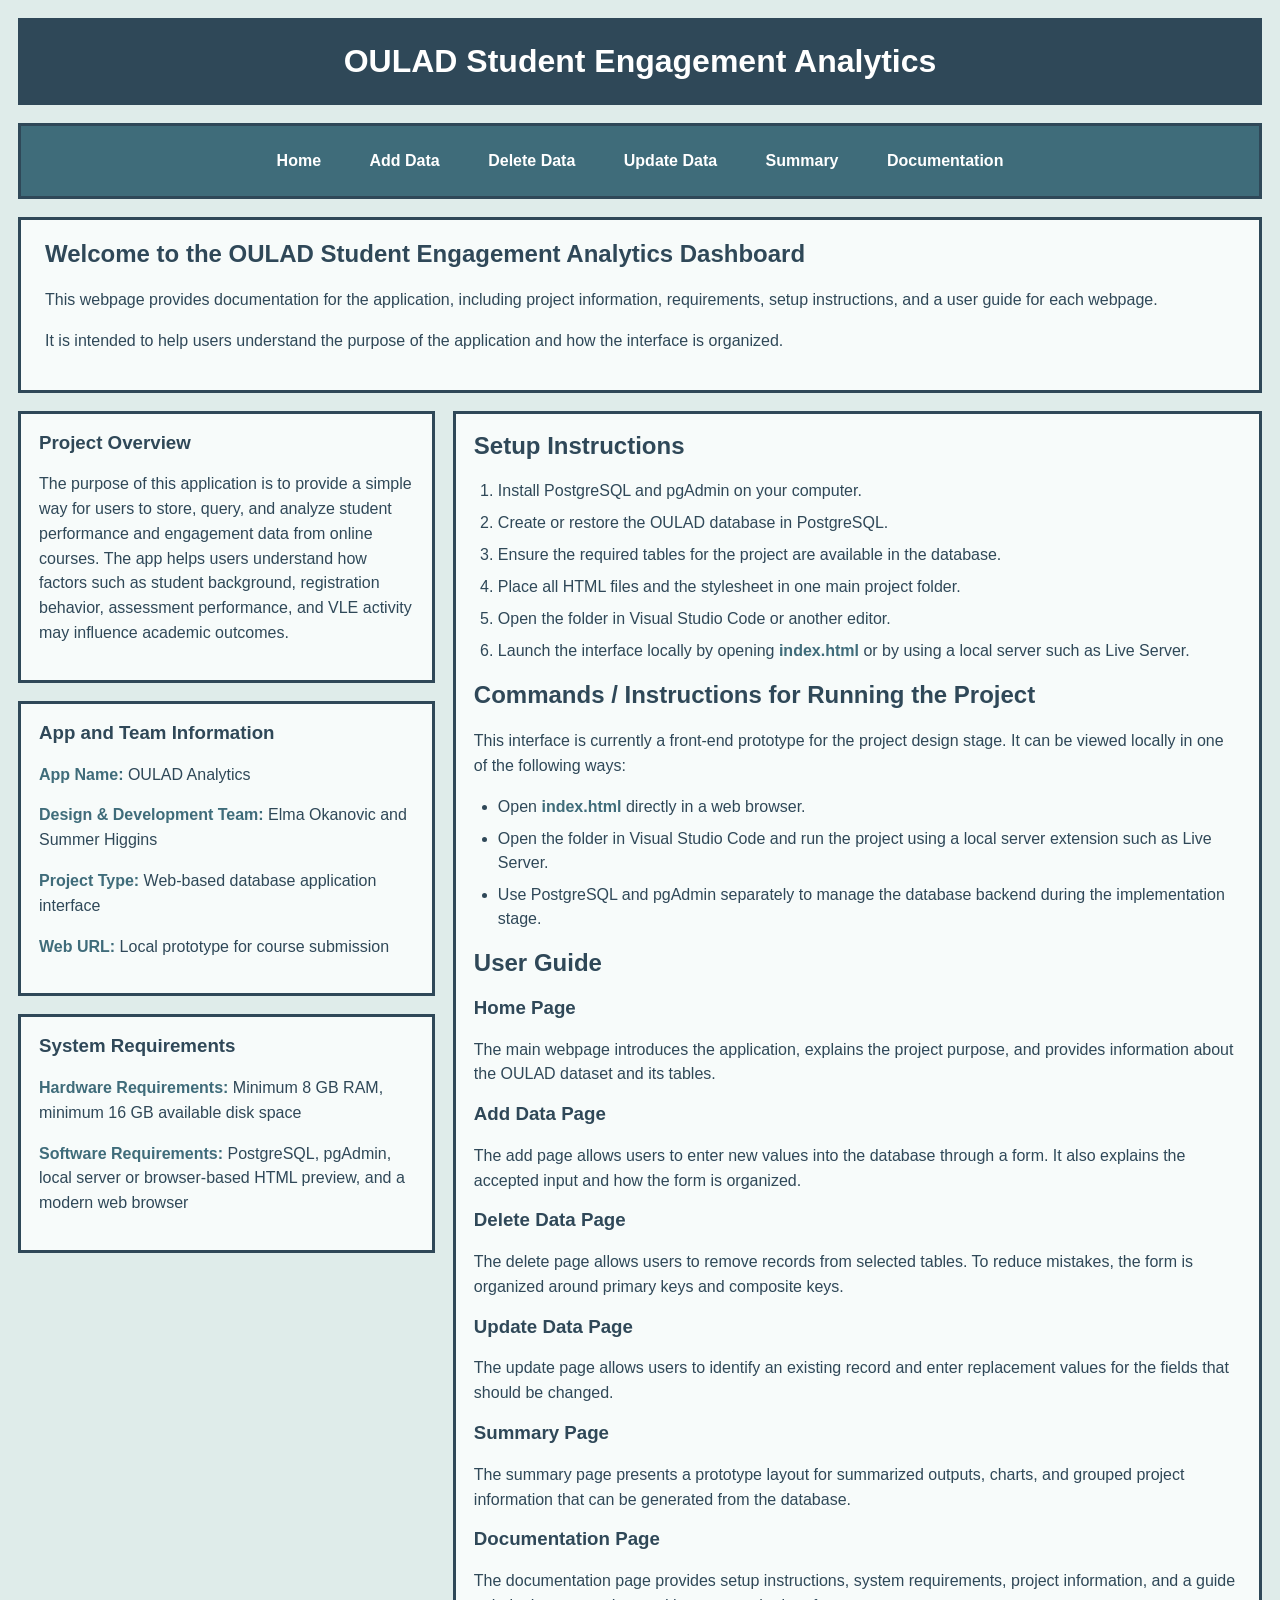
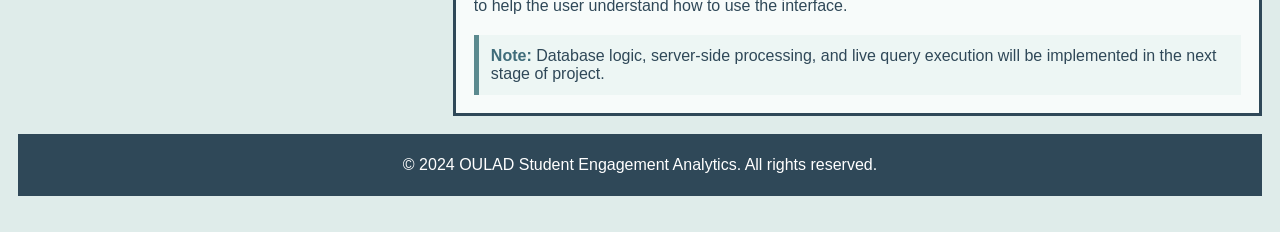
<file: docs.html>
<!DOCTYPE html>
<html lang="en">
<head>
    <meta charset="UTF-8">
    <meta name="viewport" content="width=device-width, initial-scale=1.0">
    <title>Documentation - OULAD</title>
    <link rel="stylesheet" href="style.css">
</head>
<body>
    <header>
        <h1>OULAD Student Engagement Analytics</h1>
    </header>

    <nav>
        <a href="index.html">Home</a>
        <a href="add.html">Add Data</a>
        <a href="delete.html">Delete Data</a>
        <a href="update.html">Update Data</a>
        <a href="summary.html">Summary</a>
        <a href="docs.html">Documentation</a>
    </nav>

    <main>
        <h2>Welcome to the OULAD Student Engagement Analytics Dashboard</h2>
        <p>This webpage provides documentation for the application, including project information, requirements, setup instructions, and a user guide for each webpage.</p>
        <p>It is intended to help users understand the purpose of the application and how the interface is organized.</p>
    </main>

    <div class="main-content">
        <div class="left">
            <div class="box">
                <h3>Project Overview</h3>
                <p>The purpose of this application is to provide a simple way for users to store, query, and analyze student performance and engagement data from online courses. The app helps users understand how factors such as student background, registration behavior, assessment performance, and VLE activity may influence academic outcomes.</p>
            </div>

            <div class="box">
                <h3>App and Team Information</h3>
                <p><strong>App Name:</strong> OULAD Analytics</p>
                <p><strong>Design & Development Team:</strong> Elma Okanovic and Summer Higgins</p>
                <p><strong>Project Type:</strong> Web-based database application interface</p>
                <p><strong>Web URL:</strong> Local prototype for course submission</p>
            </div>

            <div class="box">
                <h3>System Requirements</h3>
                <p><strong>Hardware Requirements:</strong> Minimum 8 GB RAM, minimum 16 GB available disk space</p>
                <p><strong>Software Requirements:</strong> PostgreSQL, pgAdmin, local server or browser-based HTML preview, and a modern web browser</p>
            </div>
        </div>

        <div class="right">
            <div class="box big">
                <h2>Setup Instructions</h2>
                <ol>
                    <li>Install PostgreSQL and pgAdmin on your computer.</li>
                    <li>Create or restore the OULAD database in PostgreSQL.</li>
                    <li>Ensure the required tables for the project are available in the database.</li>
                    <li>Place all HTML files and the stylesheet in one main project folder.</li>
                    <li>Open the folder in Visual Studio Code or another editor.</li>
                    <li>Launch the interface locally by opening <strong>index.html</strong> or by using a local server such as Live Server.</li>
                </ol>

                <div class="section-space"></div>

                <h2>Commands / Instructions for Running the Project</h2>
                <p>This interface is currently a front-end prototype for the project design stage. It can be viewed locally in one of the following ways:</p>
                <ul>
                    <li>Open <strong>index.html</strong> directly in a web browser.</li>
                    <li>Open the folder in Visual Studio Code and run the project using a local server extension such as Live Server.</li>
                    <li>Use PostgreSQL and pgAdmin separately to manage the database backend during the implementation stage.</li>
                </ul>

                <div class="section-space"></div>

                <h2>User Guide</h2>

                <h3>Home Page</h3>
                <p>The main webpage introduces the application, explains the project purpose, and provides information about the OULAD dataset and its tables.</p>

                <h3>Add Data Page</h3>
                <p>The add page allows users to enter new values into the database through a form. It also explains the accepted input and how the form is organized.</p>

                <h3>Delete Data Page</h3>
                <p>The delete page allows users to remove records from selected tables. To reduce mistakes, the form is organized around primary keys and composite keys.</p>

                <h3>Update Data Page</h3>
                <p>The update page allows users to identify an existing record and enter replacement values for the fields that should be changed.</p>

                <h3>Summary Page</h3>
                <p>The summary page presents a prototype layout for summarized outputs, charts, and grouped project information that can be generated from the database.</p>

                <h3>Documentation Page</h3>
                <p>The documentation page provides setup instructions, system requirements, project information, and a guide to help the user understand how to use the interface.</p>

                <div class="note">
                    <strong>Note:</strong> Database logic, server-side processing, and live query execution will be implemented in the next stage of project.
                </div>
            </div>
        </div>
    </div>

    <footer>
        <p>&copy; 2024 OULAD Student Engagement Analytics. All rights reserved.</p>
    </footer>
</body>
</html>
</file>
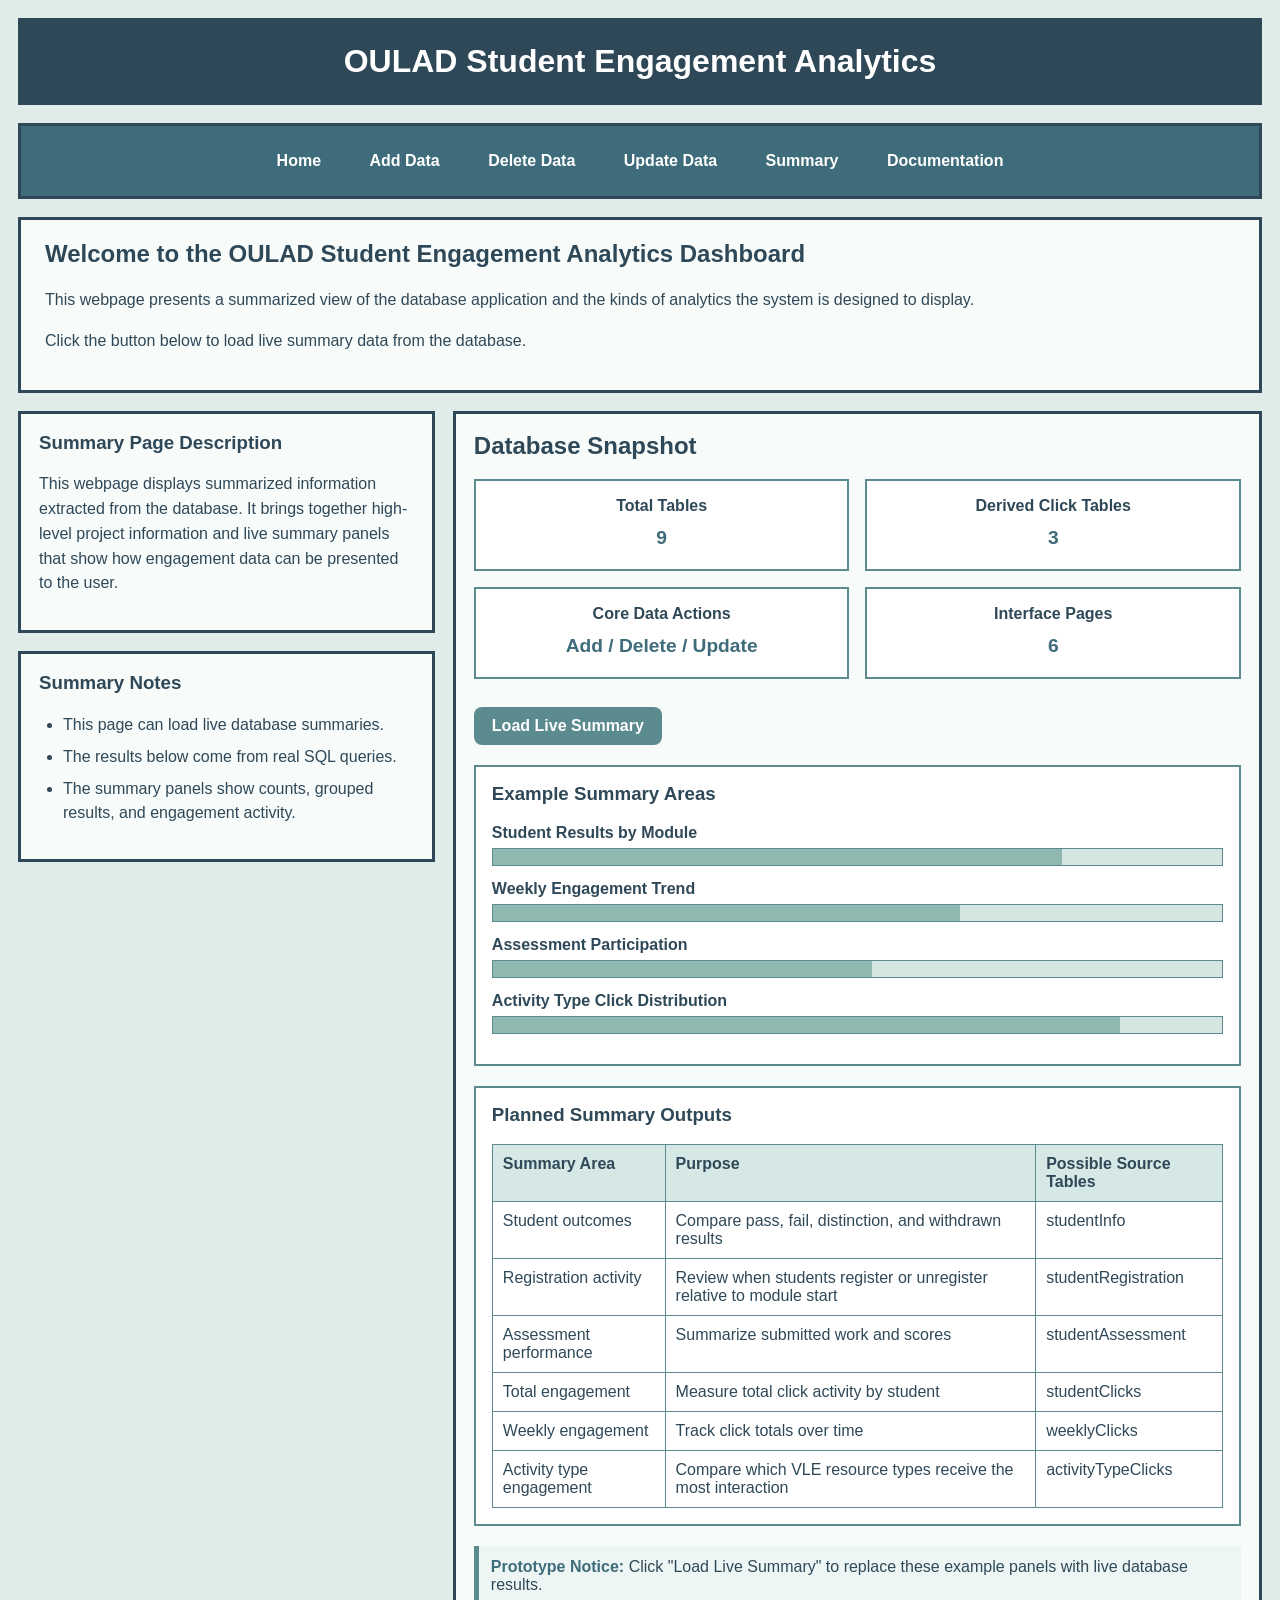
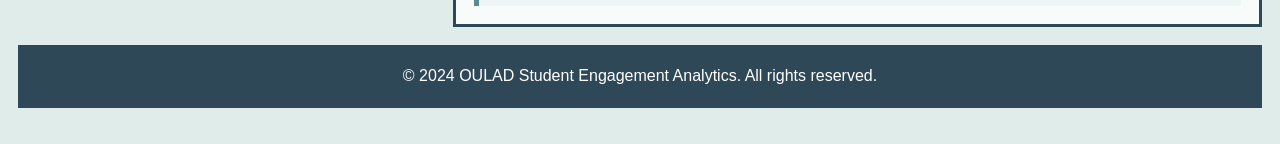
<file: summary.html>
<!DOCTYPE html>
<html lang="en">
<head>
    <meta charset="UTF-8">
    <meta name="viewport" content="width=device-width, initial-scale=1.0">
    <title>Summary - OULAD</title>
    <link rel="stylesheet" href="style.css">
    <style>
        .summary-actions {
            margin: 20px 0;
        }

        .summary-actions button {
            padding: 10px 18px;
            border: none;
            border-radius: 8px;
            cursor: pointer;
            font-size: 1rem;
        }

        .summary-results {
            margin-top: 20px;
        }

        .summary-results .summary-panel {
            margin-bottom: 20px;
        }

        .loading-note {
            margin-top: 15px;
            font-weight: 600;
        }
    </style>
</head>
<body>
    <header>
        <h1>OULAD Student Engagement Analytics</h1>
    </header>

    <nav>
        <a href="index.html">Home</a>
        <a href="add.html">Add Data</a>
        <a href="delete.html">Delete Data</a>
        <a href="update.html">Update Data</a>
        <a href="summary.html">Summary</a>
        <a href="docs.html">Documentation</a>
    </nav>

    <main>
        <h2>Welcome to the OULAD Student Engagement Analytics Dashboard</h2>
        <p>This webpage presents a summarized view of the database application and the kinds of analytics the system is designed to display.</p>
        <p>Click the button below to load live summary data from the database.</p>
    </main>

    <div class="main-content">
        <div class="left">
            <div class="box">
                <h3>Summary Page Description</h3>
                <p>This webpage displays summarized information extracted from the database. It brings together high-level project information and live summary panels that show how engagement data can be presented to the user.</p>
            </div>

            <div class="box">
                <h3>Summary Notes</h3>
                <ul>
                    <li>This page can load live database summaries.</li>
                    <li>The results below come from real SQL queries.</li>
                    <li>The summary panels show counts, grouped results, and engagement activity.</li>
                </ul>
            </div>
        </div>

        <div class="right">
            <div class="box big">
                <h2>Database Snapshot</h2>

                <div class="stats-grid">
                    <div class="stat-card">
                        <h3>Total Tables</h3>
                        <p>9</p>
                    </div>
                    <div class="stat-card">
                        <h3>Derived Click Tables</h3>
                        <p>3</p>
                    </div>
                    <div class="stat-card">
                        <h3>Core Data Actions</h3>
                        <p>Add / Delete / Update</p>
                    </div>
                    <div class="stat-card">
                        <h3>Interface Pages</h3>
                        <p>6</p>
                    </div>
                </div>

                <div class="summary-actions">
                    <form id="summaryForm" action="summary.php" method="POST">
                        <button type="submit">Load Live Summary</button>
                    </form>
                    <div id="loadingMessage" class="loading-note"></div>
                </div>

                <div id="summaryResults" class="summary-results">
                    <div class="summary-panel">
                        <h3>Example Summary Areas</h3>
                        <div class="bar-row">
                            <span>Student Results by Module</span>
                            <div class="bar"><div class="fill fill-one"></div></div>
                        </div>
                        <div class="bar-row">
                            <span>Weekly Engagement Trend</span>
                            <div class="bar"><div class="fill fill-two"></div></div>
                        </div>
                        <div class="bar-row">
                            <span>Assessment Participation</span>
                            <div class="bar"><div class="fill fill-three"></div></div>
                        </div>
                        <div class="bar-row">
                            <span>Activity Type Click Distribution</span>
                            <div class="bar"><div class="fill fill-four"></div></div>
                        </div>
                    </div>

                    <div class="summary-panel">
                        <h3>Planned Summary Outputs</h3>
                        <table>
                            <thead>
                                <tr>
                                    <th>Summary Area</th>
                                    <th>Purpose</th>
                                    <th>Possible Source Tables</th>
                                </tr>
                            </thead>
                            <tbody>
                                <tr>
                                    <td>Student outcomes</td>
                                    <td>Compare pass, fail, distinction, and withdrawn results</td>
                                    <td>studentInfo</td>
                                </tr>
                                <tr>
                                    <td>Registration activity</td>
                                    <td>Review when students register or unregister relative to module start</td>
                                    <td>studentRegistration</td>
                                </tr>
                                <tr>
                                    <td>Assessment performance</td>
                                    <td>Summarize submitted work and scores</td>
                                    <td>studentAssessment</td>
                                </tr>
                                <tr>
                                    <td>Total engagement</td>
                                    <td>Measure total click activity by student</td>
                                    <td>studentClicks</td>
                                </tr>
                                <tr>
                                    <td>Weekly engagement</td>
                                    <td>Track click totals over time</td>
                                    <td>weeklyClicks</td>
                                </tr>
                                <tr>
                                    <td>Activity type engagement</td>
                                    <td>Compare which VLE resource types receive the most interaction</td>
                                    <td>activityTypeClicks</td>
                                </tr>
                            </tbody>
                        </table>
                    </div>

                    <div class="note">
                        <strong>Prototype Notice:</strong> Click "Load Live Summary" to replace these example panels with live database results.
                    </div>
                </div>
            </div>
        </div>
    </div>

    <footer>
        <p>&copy; 2024 OULAD Student Engagement Analytics. All rights reserved.</p>
    </footer>

    <script>
        document.addEventListener("DOMContentLoaded", function () {
            const form = document.getElementById("summaryForm");
            const resultsBox = document.getElementById("summaryResults");
            const loadingMessage = document.getElementById("loadingMessage");

            if (!form || !resultsBox) {
                return;
            }

            form.addEventListener("submit", function (e) {
                e.preventDefault();

                loadingMessage.textContent = "Loading summary data...";

                fetch(form.action, {
                    method: "POST",
                    body: new FormData(form)
                })
                .then(async response => {
                    const text = await response.text();

                    if (!response.ok) {
                        throw new Error(text || ("Server error: " + response.status));
                    }

                    return text;
                })
                .then(data => {
                    resultsBox.innerHTML = data;
                    loadingMessage.textContent = "Summary loaded successfully.";
                })
                .catch(error => {
                    console.error("Error:", error);
                    resultsBox.innerHTML = "<div class='note'><strong>Error:</strong> Failed to load summary data.</div>";
                    loadingMessage.textContent = "";
                });
            });
        });
    </script>
</body>
</html>
</file>
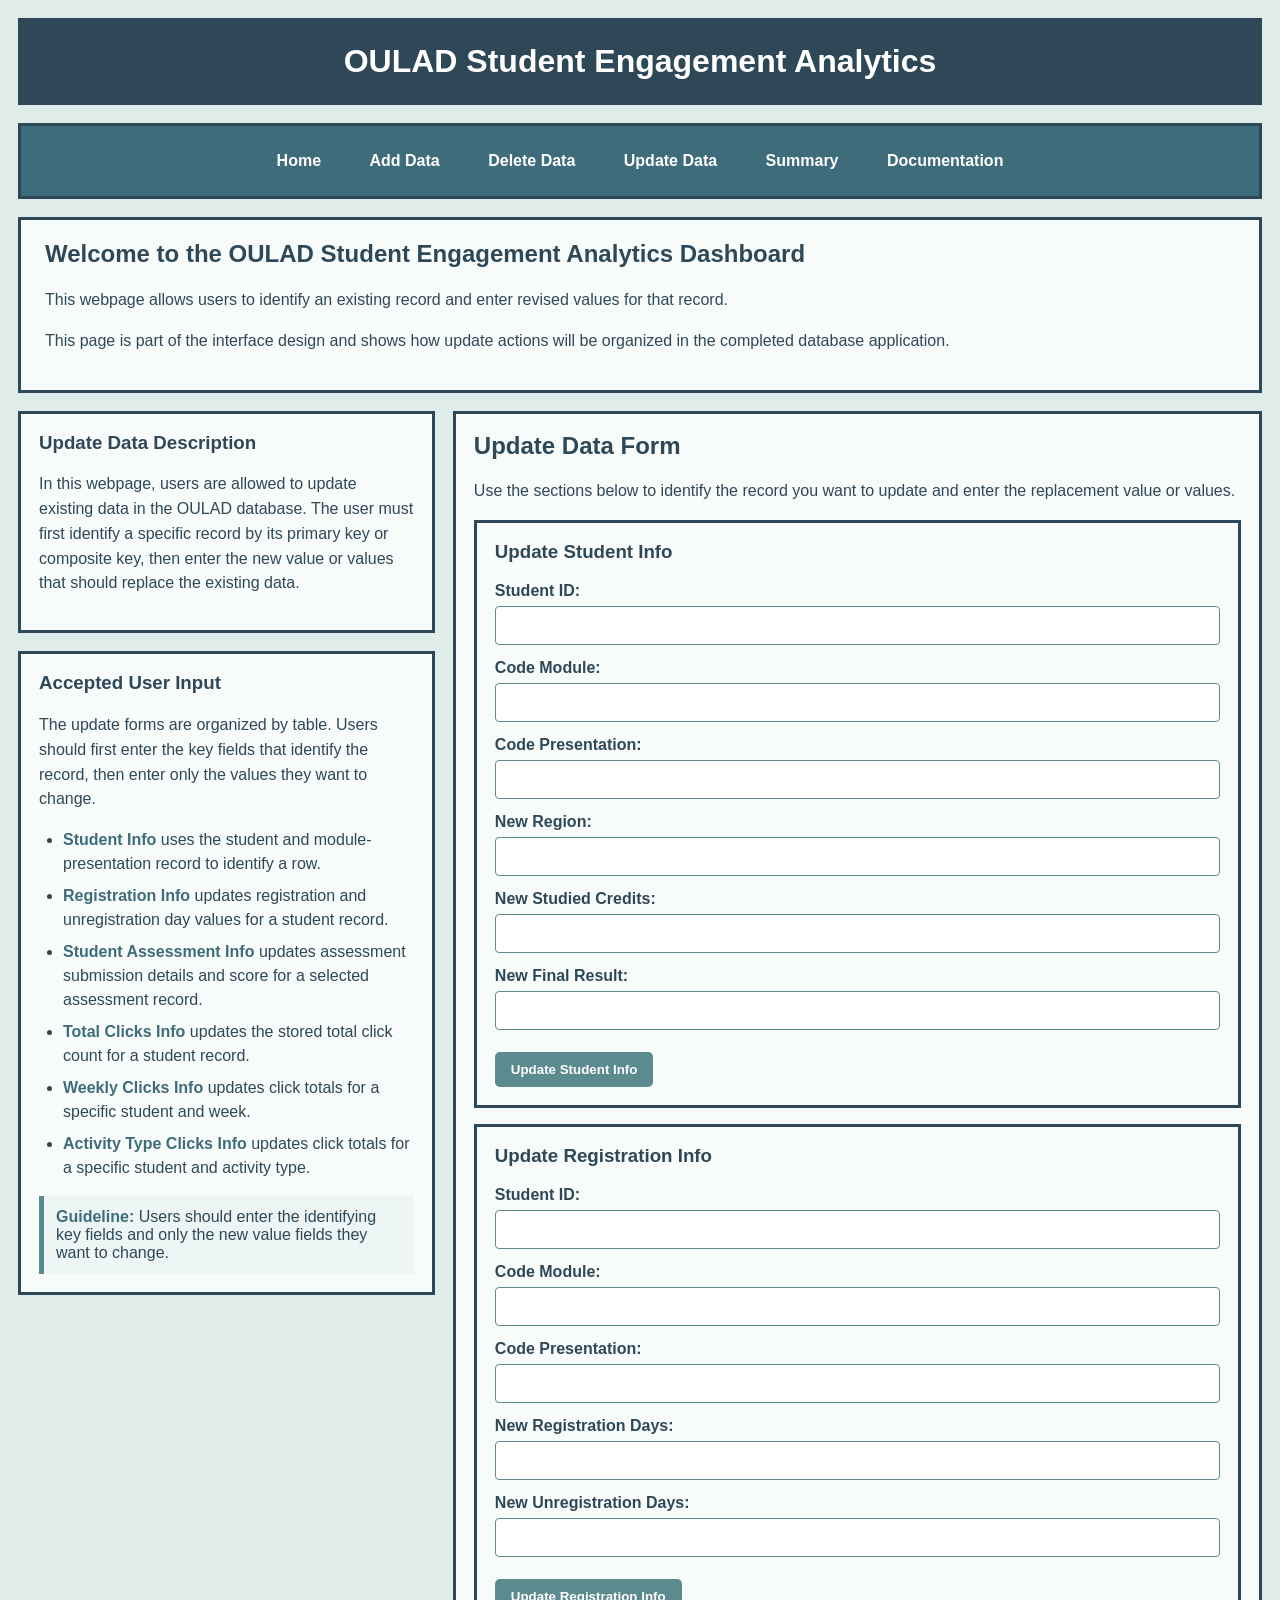
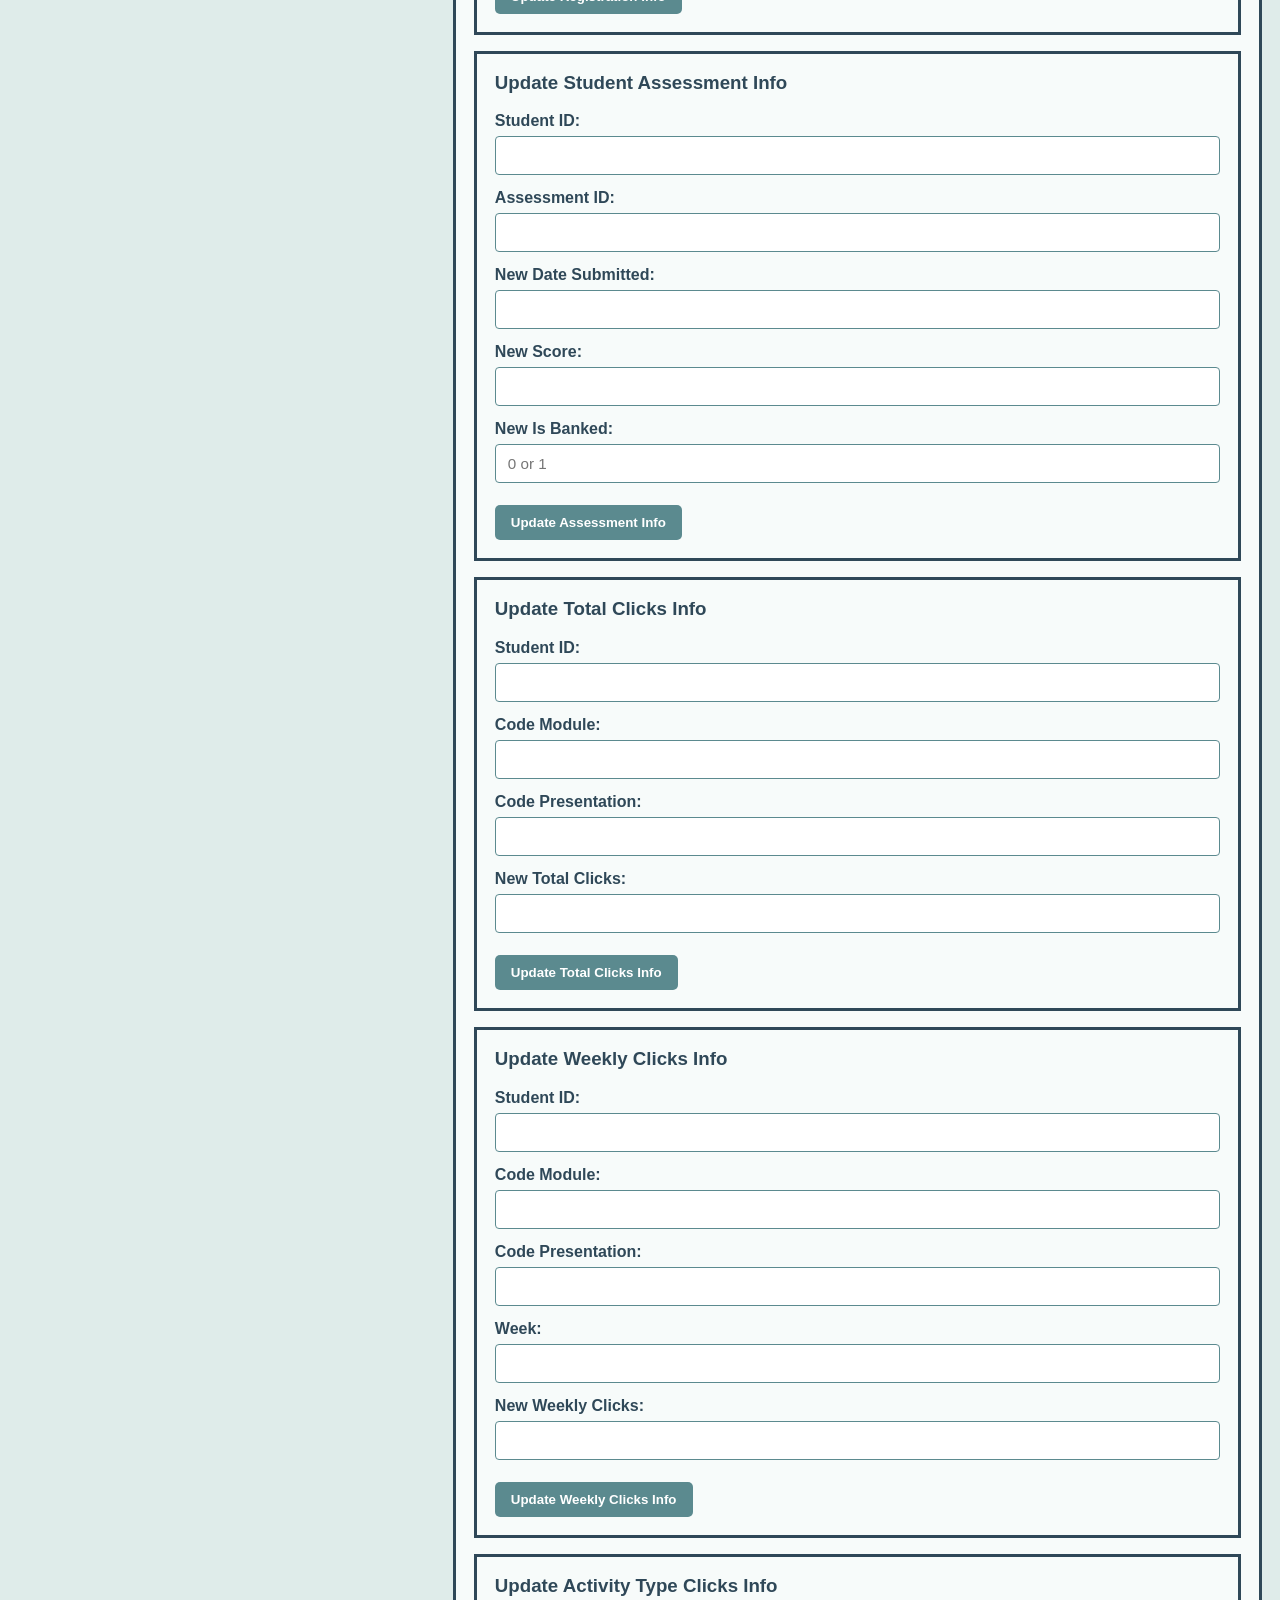
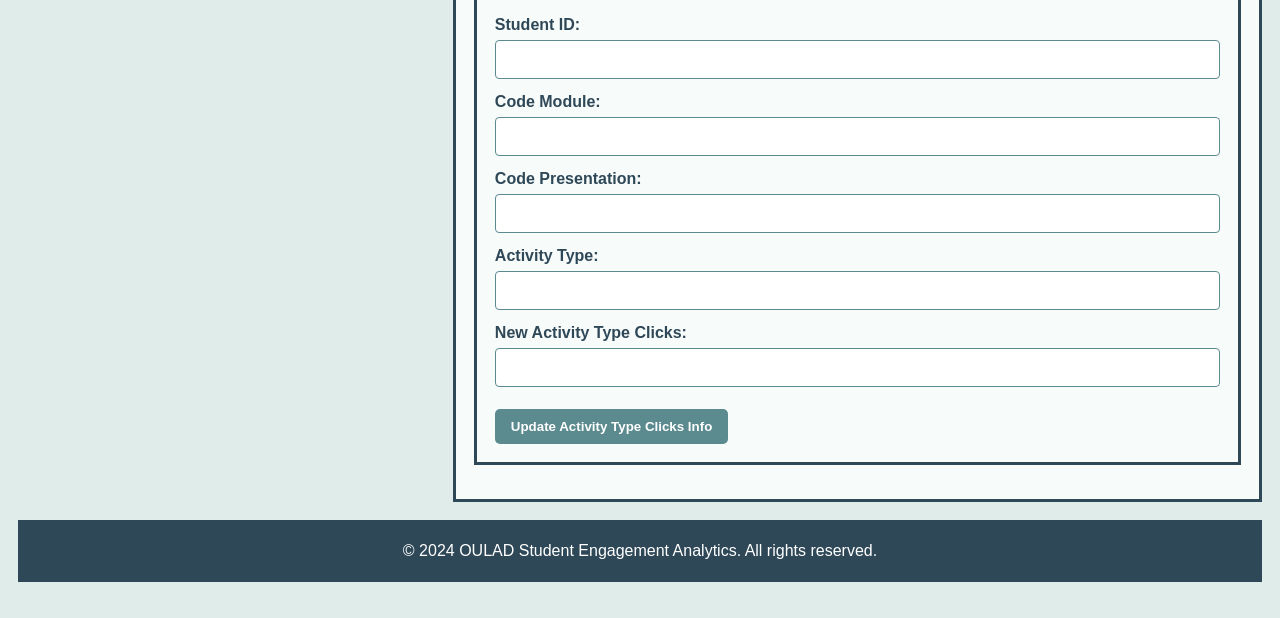
<file: update.html>
<!DOCTYPE html>
<html lang="en">
<head>
    <meta charset="UTF-8">
    <meta name="viewport" content="width=device-width, initial-scale=1.0">
    <title>Update Data - OULAD</title>
    <link rel="stylesheet" href="style.css">
</head>
<body>
    <header>
        <h1>OULAD Student Engagement Analytics</h1>
    </header>

    <nav>
        <a href="index.html">Home</a>
        <a href="add.html">Add Data</a>
        <a href="delete.html">Delete Data</a>
        <a href="update.html">Update Data</a>
        <a href="summary.html">Summary</a>
        <a href="docs.html">Documentation</a>
    </nav>

    <main>
        <h2>Welcome to the OULAD Student Engagement Analytics Dashboard</h2>
        <p>This webpage allows users to identify an existing record and enter revised values for that record.</p>
        <p>This page is part of the interface design and shows how update actions will be organized in the completed database application.</p>
    </main>

    <div class="main-content">
        <div class="left">
            <div class="box">
                <h3>Update Data Description</h3>
                <p>In this webpage, users are allowed to update existing data in the OULAD database. The user must first identify a specific record by its primary key or composite key, then enter the new value or values that should replace the existing data.</p>
            </div>

            <div class="box">
                <h3>Accepted User Input</h3>
                <p>The update forms are organized by table. Users should first enter the key fields that identify the record, then enter only the values they want to change.</p>
                <ul>
                    <li><strong>Student Info</strong> uses the student and module-presentation record to identify a row.</li>
                    <li><strong>Registration Info</strong> updates registration and unregistration day values for a student record.</li>
                    <li><strong>Student Assessment Info</strong> updates assessment submission details and score for a selected assessment record.</li>
                    <li><strong>Total Clicks Info</strong> updates the stored total click count for a student record.</li>
                    <li><strong>Weekly Clicks Info</strong> updates click totals for a specific student and week.</li>
                    <li><strong>Activity Type Clicks Info</strong> updates click totals for a specific student and activity type.</li>
                </ul>

                <div class="note">
                    <strong>Guideline:</strong> Users should enter the identifying key fields and only the new value fields they want to change.
                </div>
            </div>
        </div>

        <div class="right">
            <div class="box big">
                <h2>Update Data Form</h2>
                <p>Use the sections below to identify the record you want to update and enter the replacement value or values.</p>

                <div id="update-response" class="note" style="display:none;"></div>

                <div class="small box">
                    <h3>Update Student Info</h3>
                    <form action="update.php" method="POST">
                        <input type="hidden" name="form_type" value="studentinfo">

                        <label for="u_id_student_1">Student ID:</label>
                        <input type="text" id="u_id_student_1" name="id_student" required>

                        <label for="u_code_module_1">Code Module:</label>
                        <input type="text" id="u_code_module_1" name="code_module" required>

                        <label for="u_code_presentation_1">Code Presentation:</label>
                        <input type="text" id="u_code_presentation_1" name="code_presentation" required>

                        <label for="u_region">New Region:</label>
                        <input type="text" id="u_region" name="region">

                        <label for="u_studied_credits">New Studied Credits:</label>
                        <input type="text" id="u_studied_credits" name="studied_credits">

                        <label for="u_final_result">New Final Result:</label>
                        <input type="text" id="u_final_result" name="final_result">

                        <button type="submit">Update Student Info</button>
                    </form>
                </div>

                <div class="small box">
                    <h3>Update Registration Info</h3>
                    <form action="update.php" method="POST">
                        <input type="hidden" name="form_type" value="registration">

                        <label for="u_id_student_2">Student ID:</label>
                        <input type="text" id="u_id_student_2" name="id_student" required>

                        <label for="u_code_module_2">Code Module:</label>
                        <input type="text" id="u_code_module_2" name="code_module" required>

                        <label for="u_code_presentation_2">Code Presentation:</label>
                        <input type="text" id="u_code_presentation_2" name="code_presentation" required>

                        <label for="u_date_registration">New Registration Days:</label>
                        <input type="text" id="u_date_registration" name="date_registration">

                        <label for="u_date_unregistration">New Unregistration Days:</label>
                        <input type="text" id="u_date_unregistration" name="date_unregistration">

                        <button type="submit">Update Registration Info</button>
                    </form>
                </div>

                <div class="small box">
                    <h3>Update Student Assessment Info</h3>
                    <form action="update.php" method="POST">
                        <input type="hidden" name="form_type" value="assessment">

                        <label for="u_id_student_3">Student ID:</label>
                        <input type="text" id="u_id_student_3" name="id_student" required>

                        <label for="u_id_assessment">Assessment ID:</label>
                        <input type="text" id="u_id_assessment" name="id_assessment" required>

                        <label for="u_date_submitted">New Date Submitted:</label>
                        <input type="text" id="u_date_submitted" name="date_submitted">

                        <label for="u_score">New Score:</label>
                        <input type="text" id="u_score" name="score">

                        <label for="u_is_banked">New Is Banked:</label>
                        <input type="text" id="u_is_banked" name="is_banked" placeholder="0 or 1">

                        <button type="submit">Update Assessment Info</button>
                    </form>
                </div>

                <div class="small box">
                    <h3>Update Total Clicks Info</h3>
                    <form action="update.php" method="POST">
                        <input type="hidden" name="form_type" value="totalclicks">

                        <label for="u_id_student_4">Student ID:</label>
                        <input type="text" id="u_id_student_4" name="id_student" required>

                        <label for="u_code_module_4">Code Module:</label>
                        <input type="text" id="u_code_module_4" name="code_module" required>

                        <label for="u_code_presentation_4">Code Presentation:</label>
                        <input type="text" id="u_code_presentation_4" name="code_presentation" required>

                        <label for="u_total_clicks">New Total Clicks:</label>
                        <input type="text" id="u_total_clicks" name="total_clicks">

                        <button type="submit">Update Total Clicks Info</button>
                    </form>
                </div>

                <div class="small box">
                    <h3>Update Weekly Clicks Info</h3>
                    <form action="update.php" method="POST">
                        <input type="hidden" name="form_type" value="weeklyclicks">

                        <label for="u_id_student_5">Student ID:</label>
                        <input type="text" id="u_id_student_5" name="id_student" required>

                        <label for="u_code_module_5">Code Module:</label>
                        <input type="text" id="u_code_module_5" name="code_module" required>

                        <label for="u_code_presentation_5">Code Presentation:</label>
                        <input type="text" id="u_code_presentation_5" name="code_presentation" required>

                        <label for="u_week">Week:</label>
                        <input type="text" id="u_week" name="week" required>

                        <label for="u_weekly_clicks">New Weekly Clicks:</label>
                        <input type="text" id="u_weekly_clicks" name="weekly_clicks">

                        <button type="submit">Update Weekly Clicks Info</button>
                    </form>
                </div>

                <div class="small box">
                    <h3>Update Activity Type Clicks Info</h3>
                    <form action="update.php" method="POST">
                        <input type="hidden" name="form_type" value="activityclicks">

                        <label for="u_id_student_6">Student ID:</label>
                        <input type="text" id="u_id_student_6" name="id_student" required>

                        <label for="u_code_module_6">Code Module:</label>
                        <input type="text" id="u_code_module_6" name="code_module" required>

                        <label for="u_code_presentation_6">Code Presentation:</label>
                        <input type="text" id="u_code_presentation_6" name="code_presentation" required>

                        <label for="u_activity_type">Activity Type:</label>
                        <input type="text" id="u_activity_type" name="activity_type" required>

                        <label for="u_activity_clicks">New Activity Type Clicks:</label>
                        <input type="text" id="u_activity_clicks" name="activity_clicks">

                        <button type="submit">Update Activity Type Clicks Info</button>
                    </form>
                </div>
            </div>
        </div>
    </div>

    <footer>
        <p>&copy; 2024 OULAD Student Engagement Analytics. All rights reserved.</p>
    </footer>
  <div id="popupOverlay" class="popup-overlay">
    <div class="popup-box">
        <h3>Update Status</h3>
        <p id="popupMessage"></p>
        <button type="button" onclick="closePopup()">Close</button>
    </div>
</div>

<script>
document.addEventListener("DOMContentLoaded", function () {
    function showPopup(message) {
        document.getElementById("popupMessage").textContent = message;
        document.getElementById("popupOverlay").style.display = "flex";
    }

    window.closePopup = function () {
        document.getElementById("popupOverlay").style.display = "none";
    };

    document.querySelectorAll('form[action="update.php"]').forEach(form => {
        form.addEventListener("submit", function (e) {
            e.preventDefault();

            const formData = new FormData(this);

            fetch("update.php", {
                method: "POST",
                body: formData
            })
            .then(response => response.text())
            .then(data => {
                showPopup(data);
            })
            .catch(error => {
                console.error("Error:", error);
                showPopup("Update failed.");
            });
        });
    });
});
</script>  
</body>
</html>
</file>
<file: style.css>
:root {
  --deep-blue: #2f4858;
  --slate-teal: #3f6c7a;
  --dusty-teal: #5b8a8f;
  --soft-teal: #8fb9b0;
  --mist: #dfecea;
  --cream: #f7fbfa;
  --white: #ffffff;
}

* {
  box-sizing: border-box;
}

body {
  font-family: Arial, sans-serif;
  margin: 0;
  padding: 18px;
  background-color: var(--mist);
  color: var(--deep-blue);
}

header,
nav,
main,
footer,
.main-content {
  width: 100%;
  max-width: 1400px;
  margin: 0 auto 18px auto;
}

header,
footer {
  background-color: var(--deep-blue);
  color: var(--white);
  border: 3px solid var(--deep-blue);
}

header {
  padding: 22px 16px;
  text-align: center;
}

header h1 {
  margin: 0;
  font-size: 2rem;
  color: var(--white);
}

nav {
  background-color: var(--slate-teal);
  border: 3px solid var(--deep-blue);
  padding: 14px 10px;
  text-align: center;
}

nav a {
  display: inline-block;
  color: var(--white);
  text-decoration: none;
  font-weight: bold;
  margin: 4px 8px;
  padding: 8px 14px;
  border-radius: 6px;
}

nav a:hover {
  background-color: var(--deep-blue);
  color: var(--white);
}

main {
  background-color: var(--cream);
  border: 3px solid var(--deep-blue);
  padding: 20px 24px;
}

main h2 {
  margin-top: 0;
  color: var(--deep-blue);
}

.main-content {
  display: flex;
  gap: 18px;
  align-items: flex-start;
}

.left {
  width: 34%;
  display: flex;
  flex-direction: column;
  gap: 18px;
}

.right {
  width: 66%;
  display: flex;
  flex-direction: column;
  gap: 18px;
}

.box {
  background-color: var(--cream);
  border: 3px solid var(--deep-blue);
  padding: 18px;
}

.box h2,
.box h3 {
  margin-top: 0;
  color: var(--deep-blue);
}

.big {
  min-height: 100%;
}

.small {
  margin-bottom: 16px;
}

p {
  line-height: 1.55;
}

ul,
ol {
  padding-left: 24px;
  line-height: 1.5;
}

li {
  margin-bottom: 8px;
}

a {
  color: var(--slate-teal);
}

a:hover {
  color: var(--deep-blue);
}

form {
  margin-top: 12px;
}

label {
  font-weight: bold;
  color: var(--deep-blue);
}

input[type="text"],
select,
textarea {
  width: 100%;
  max-width: 100%;
  padding: 10px 12px;
  margin-top: 6px;
  margin-bottom: 14px;
  border: 1.5px solid var(--dusty-teal);
  border-radius: 4px;
  background-color: var(--white);
  color: var(--deep-blue);
  font-size: 0.95rem;
}

input[type="radio"] {
  margin-right: 6px;
  margin-bottom: 10px;
  accent-color: var(--slate-teal);
}

button {
  background-color: var(--dusty-teal);
  color: var(--white);
  border: none;
  padding: 10px 16px;
  margin-top: 8px;
  border-radius: 5px;
  cursor: pointer;
  font-weight: bold;
}

button:hover {
  background-color: var(--deep-blue);
  color: var(--white);
}

footer {
  padding: 16px;
  text-align: center;
}

footer p {
  margin: 0;
  color: var(--white);
}

strong {
  color: var(--slate-teal);
}

.note {
  background-color: #edf6f4;
  border-left: 5px solid var(--dusty-teal);
  padding: 12px;
  margin-top: 16px;
}

.stats-grid {
  display: grid;
  grid-template-columns: repeat(2, minmax(180px, 1fr));
  gap: 16px;
  margin-bottom: 20px;
}

.stat-card {
  background-color: var(--white);
  border: 2px solid var(--dusty-teal);
  padding: 16px;
  text-align: center;
}

.stat-card h3 {
  margin: 0 0 8px 0;
  font-size: 1rem;
  color: var(--deep-blue);
}

.stat-card p {
  margin: 0;
  font-size: 1.2rem;
  font-weight: bold;
  color: var(--slate-teal);
}

.summary-panel {
  background-color: var(--white);
  border: 2px solid var(--dusty-teal);
  padding: 16px;
  margin-top: 16px;
}

.summary-panel h3 {
  margin-top: 0;
  color: var(--deep-blue);
}

.bar-row {
  margin-bottom: 14px;
}

.bar-row span {
  display: block;
  margin-bottom: 6px;
  font-weight: bold;
  color: var(--deep-blue);
}

.bar {
  width: 100%;
  height: 18px;
  background-color: #d4e5e2;
  border: 1px solid var(--dusty-teal);
}

.fill {
  height: 100%;
  background-color: var(--soft-teal);
}

.fill-one {
  width: 78%;
}

.fill-two {
  width: 64%;
}

.fill-three {
  width: 52%;
}

.fill-four {
  width: 86%;
}

table {
  width: 100%;
  border-collapse: collapse;
  margin-top: 12px;
  background-color: var(--white);
}

th,
td {
  border: 1px solid var(--dusty-teal);
  padding: 10px;
  text-align: left;
  vertical-align: top;
}

th {
  background-color: #d6e8e5;
  color: var(--deep-blue);
}

.section-space {
  margin-top: 18px;
}

@media (max-width: 1000px) {
  .main-content {
    flex-direction: column;
  }

  .left,
  .right {
    width: 100%;
  }

  .stats-grid {
    grid-template-columns: 1fr;
  }
}

.popup-overlay {
    display: none;
    position: fixed;
    top: 0;
    left: 0;
    width: 100%;
    height: 100%;
    background: rgba(0, 0, 0, 0.45);
    justify-content: center;
    align-items: center;
    z-index: 9999;
}

.popup-box {
    background-color: #fdf8ec;
    color: #2f4858;
    border: 3px solid #2f4858;
    border-radius: 10px;
    width: 90%;
    max-width: 420px;
    padding: 24px 20px;
    text-align: center;
    box-shadow: 0 10px 25px rgba(0, 0, 0, 0.2);
}

.popup-box h3 {
    margin-top: 0;
    margin-bottom: 12px;
    color: #2f4858;
}

.popup-box p {
    margin-bottom: 18px;
    line-height: 1.5;
}

.popup-box button {
    background-color: #4f7c82;
    color: white;
    border: none;
    padding: 10px 18px;
    border-radius: 6px;
    cursor: pointer;
    font-weight: bold;
}

.popup-box button:hover {
    background-color: #2f4858;
}
</file>
